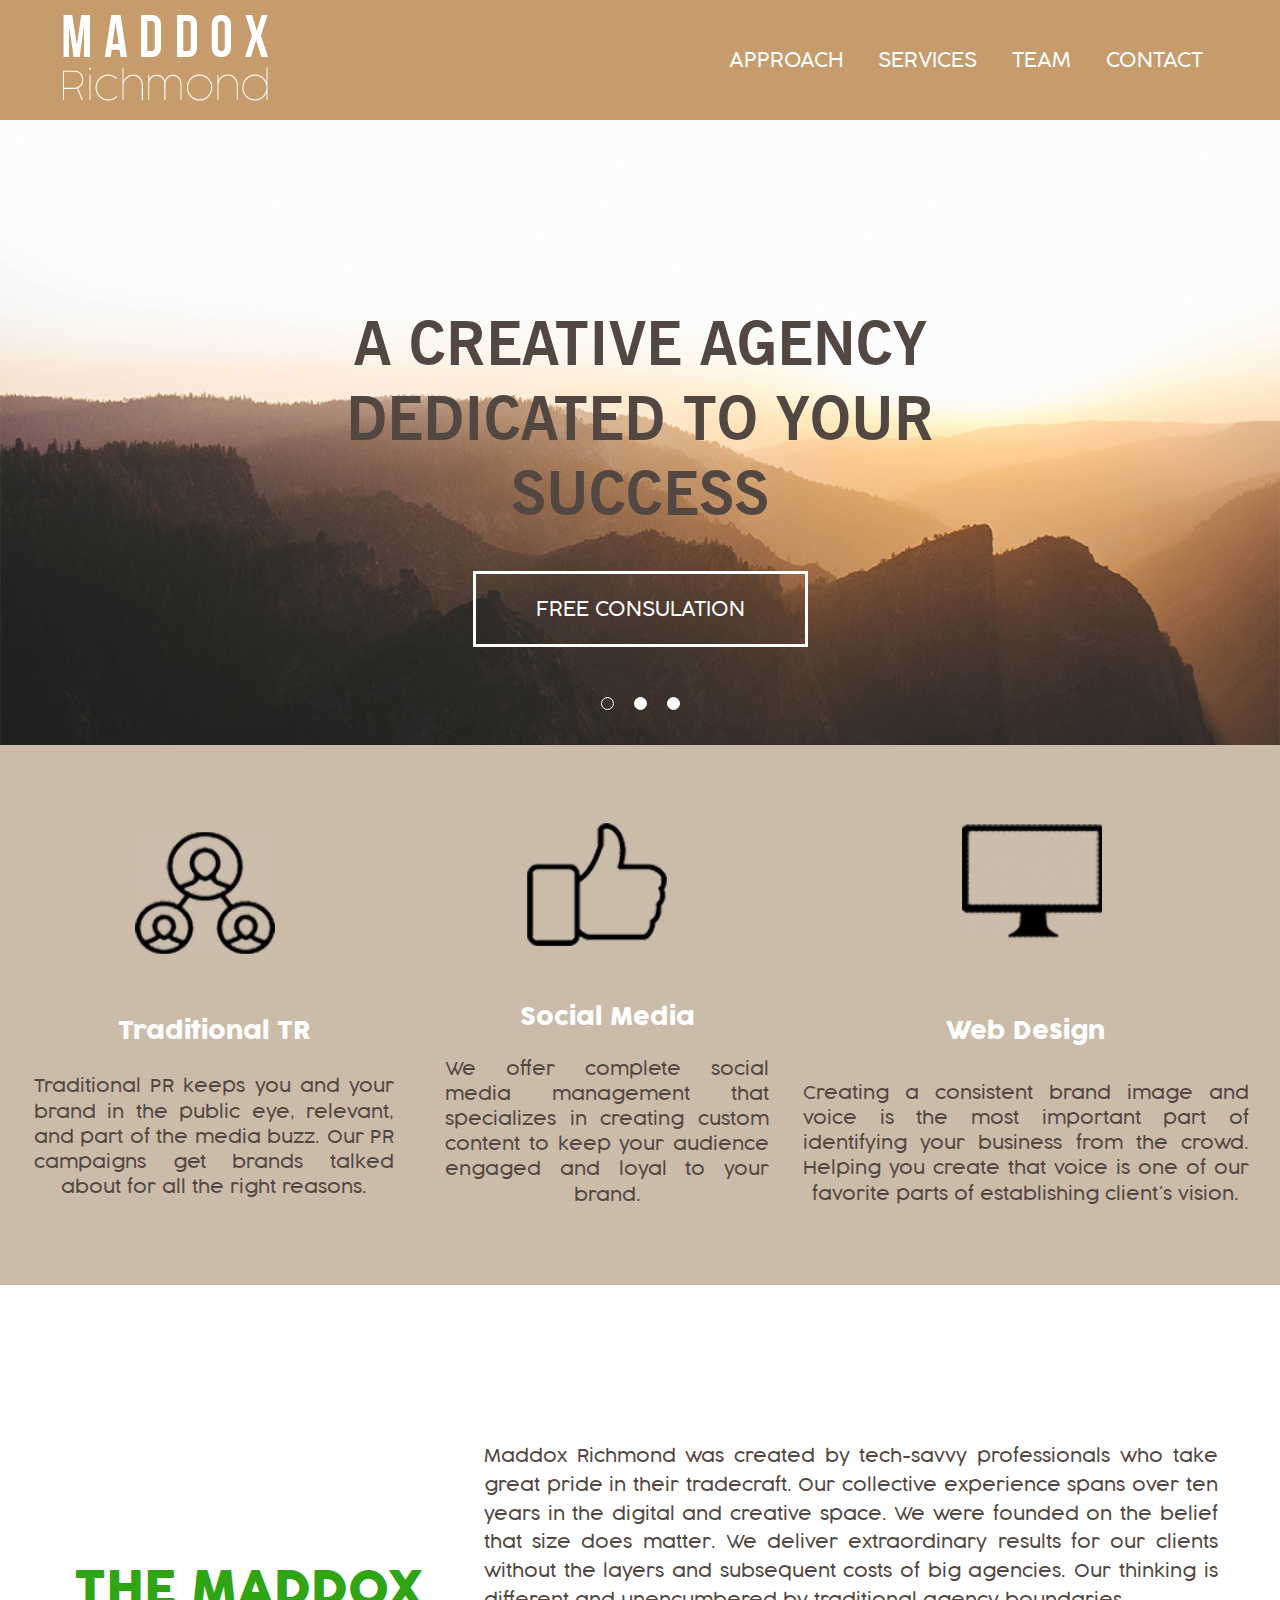
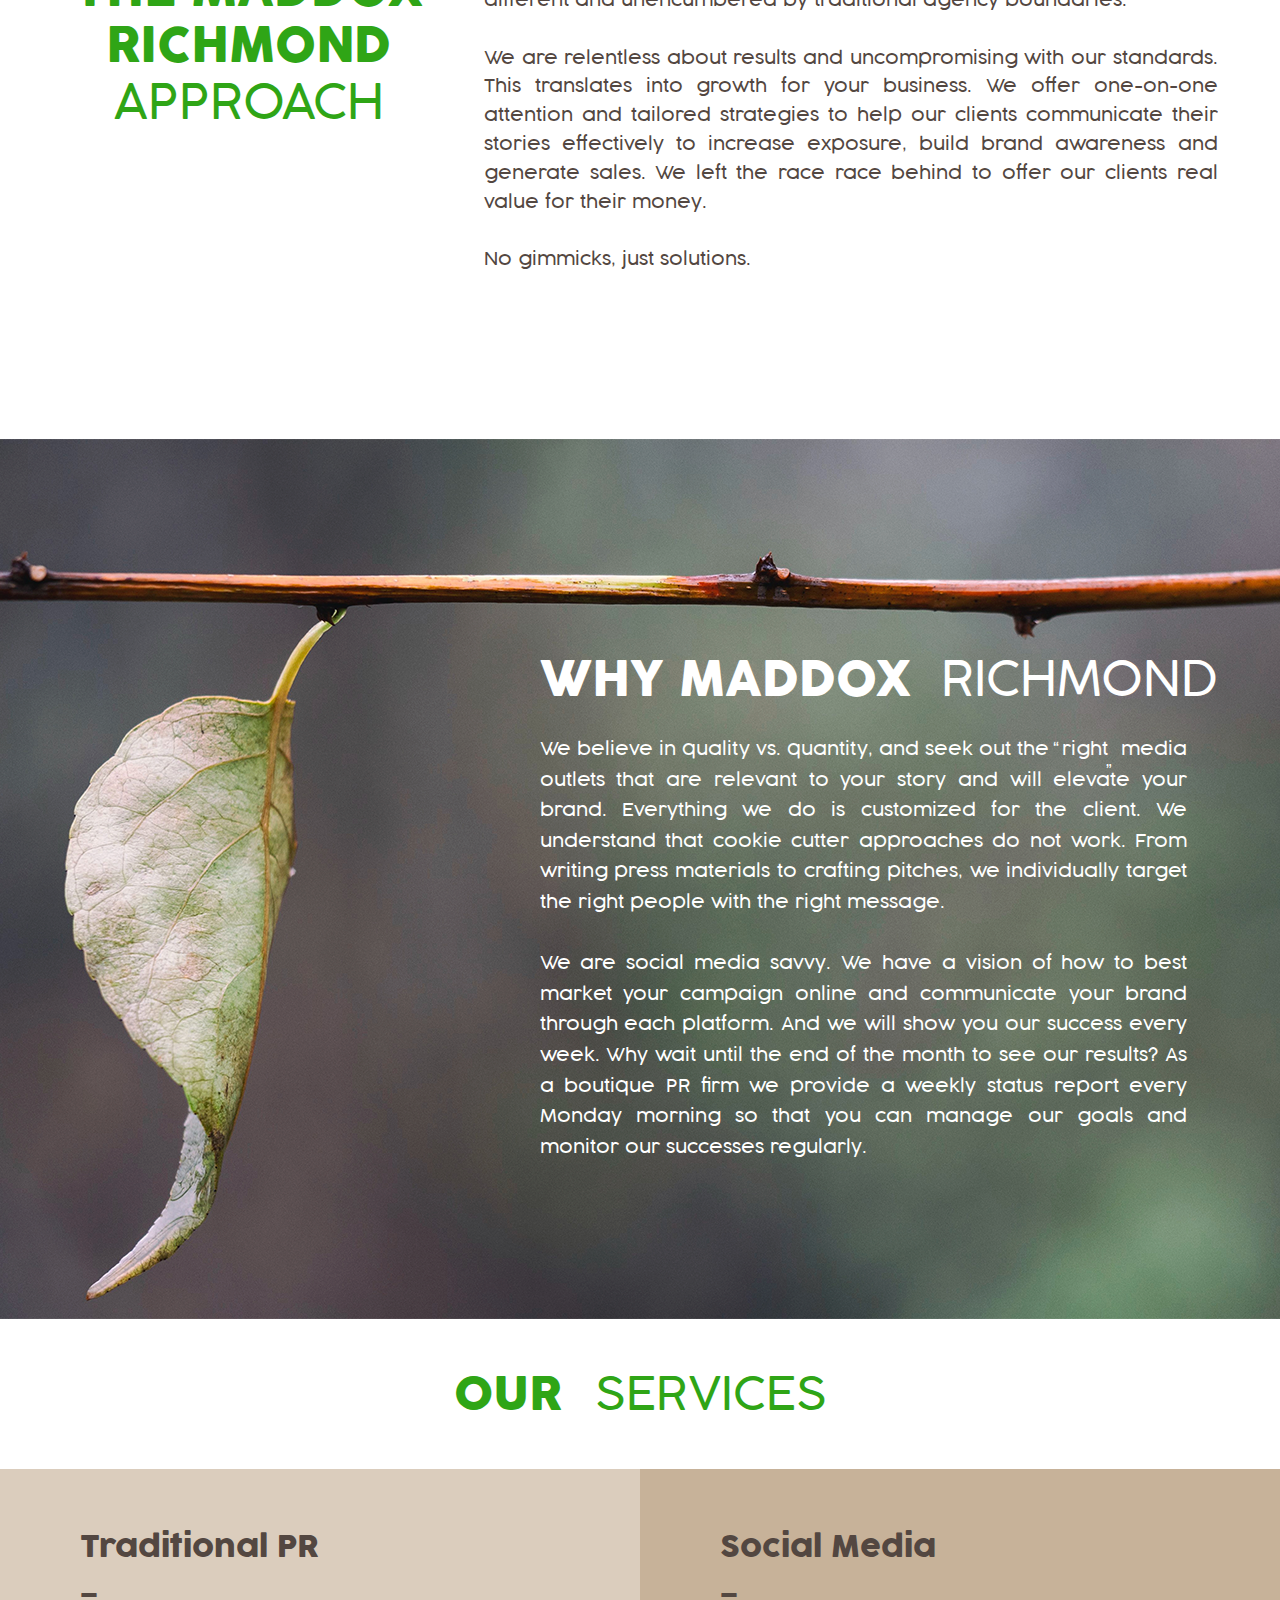
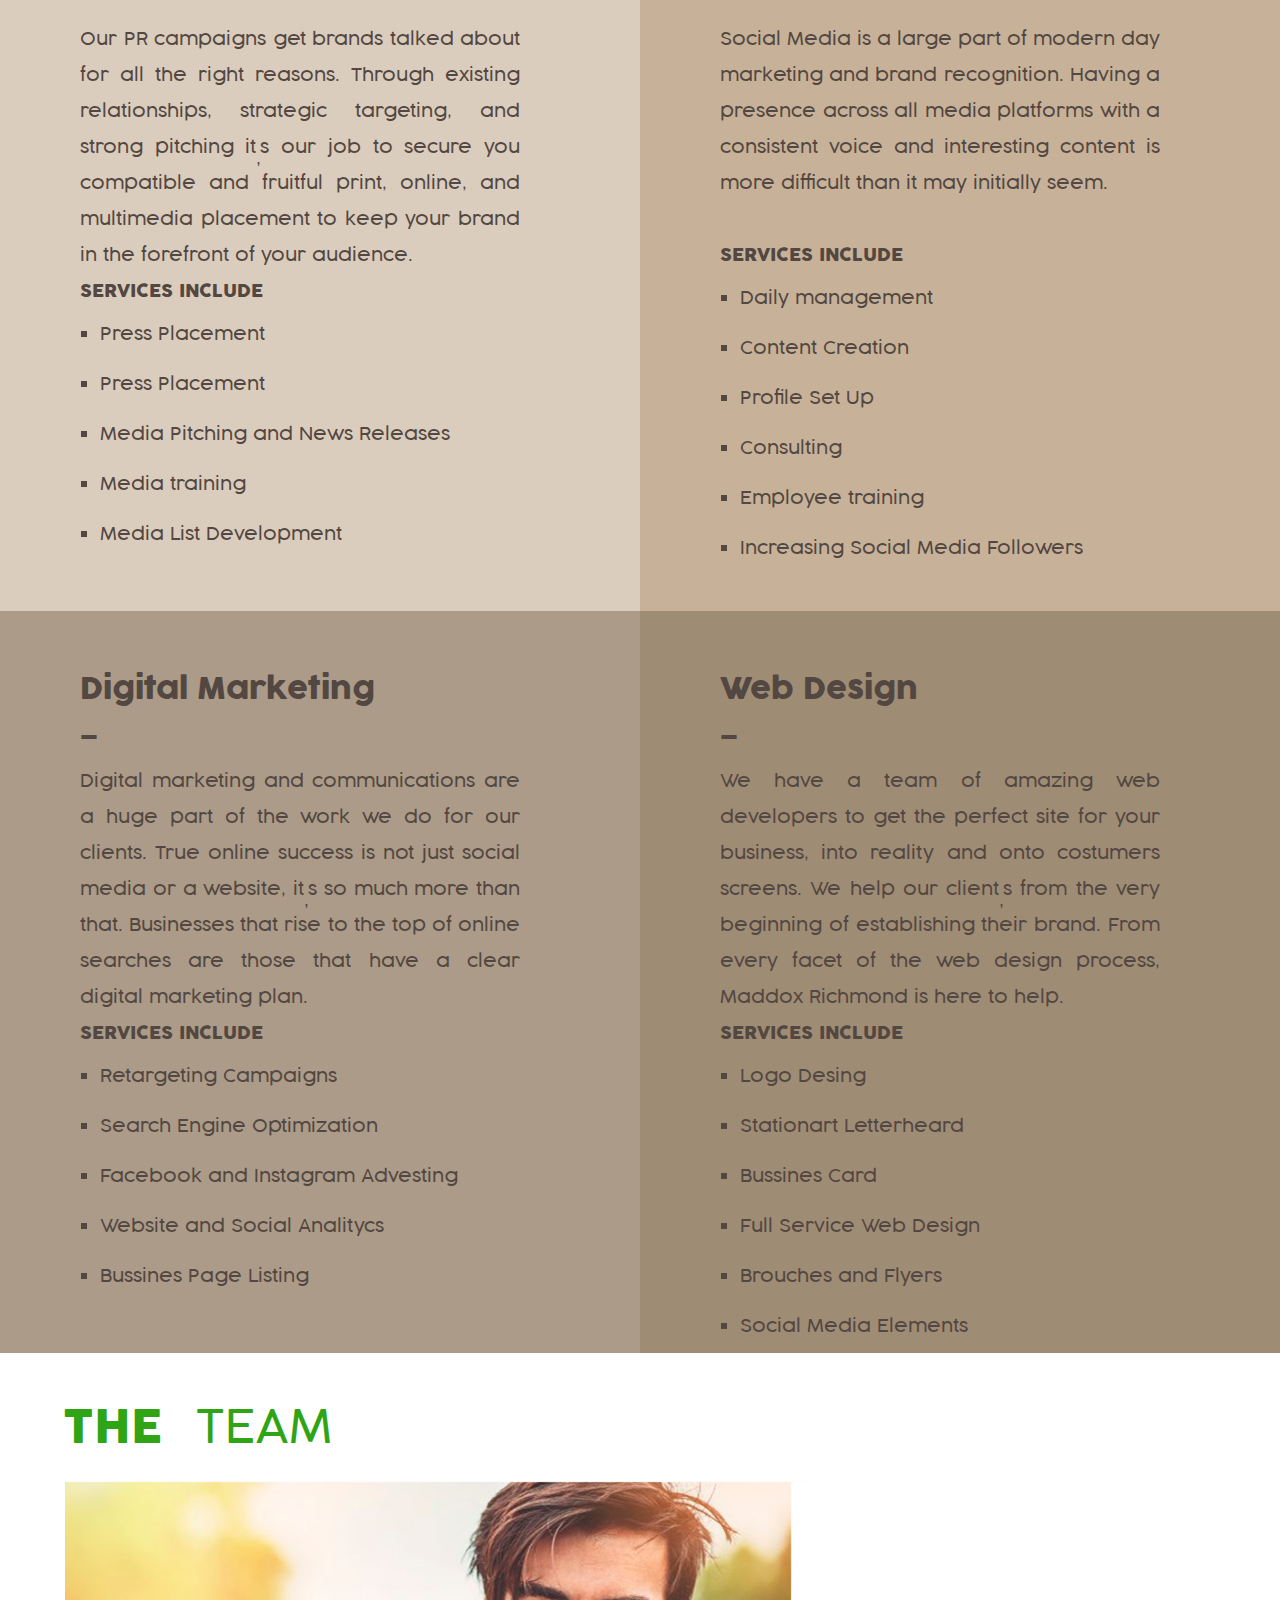
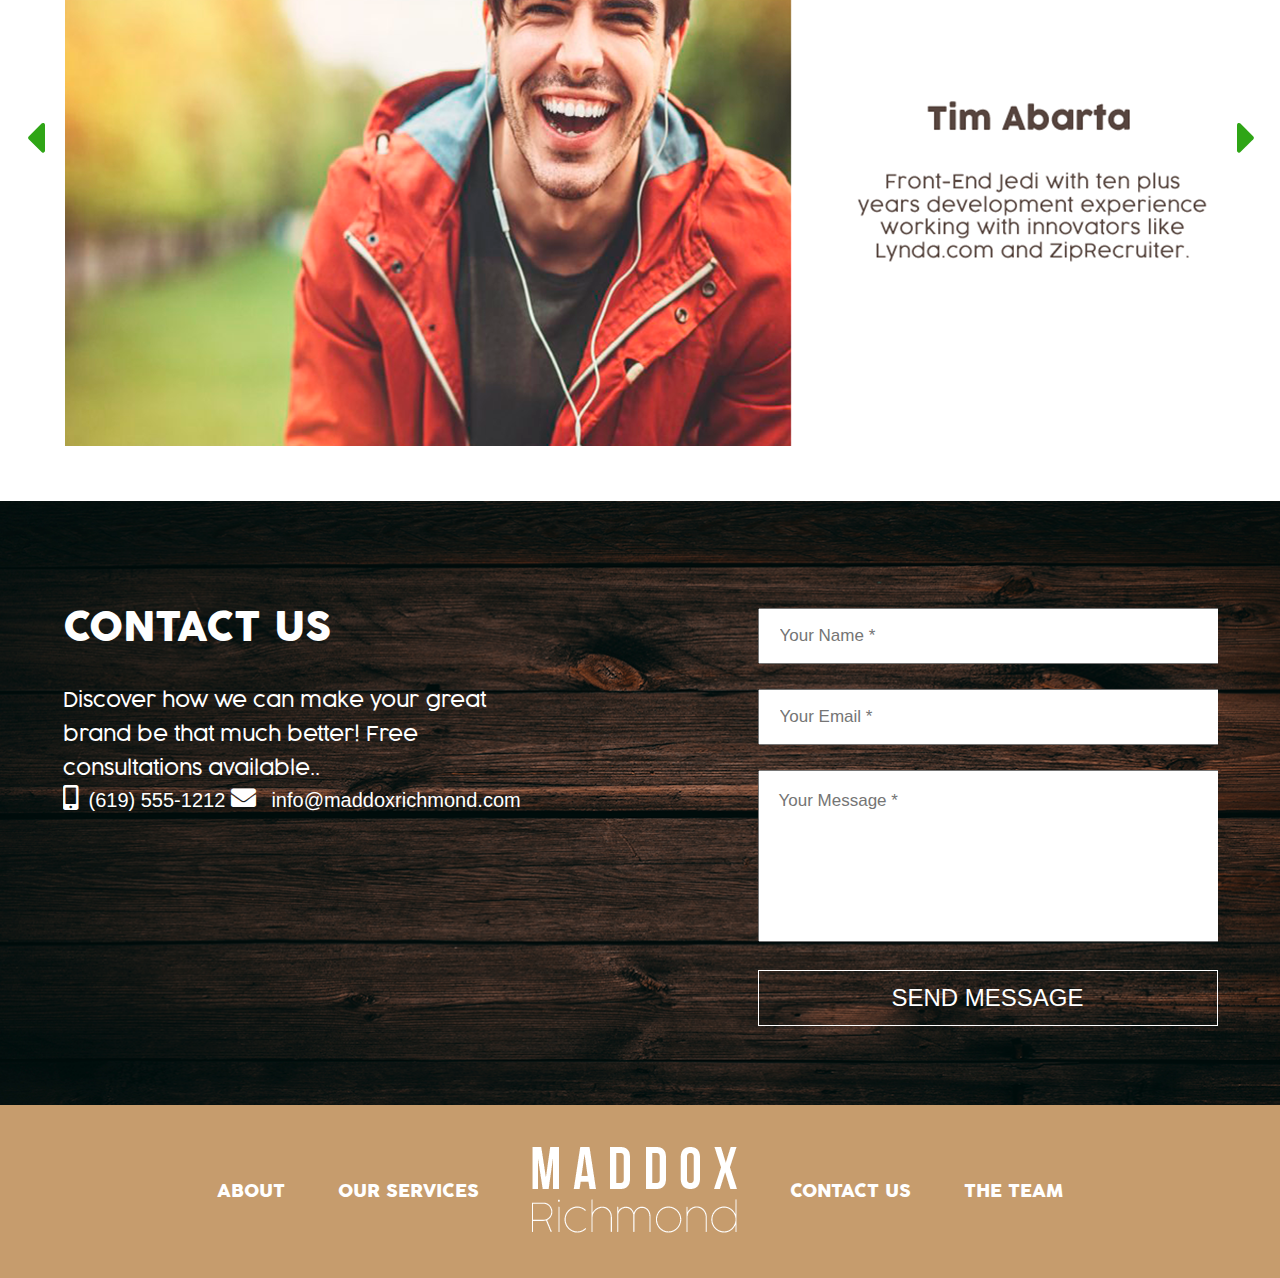
<file: index.html>
<!DOCTYPE html>
<html lang="en">

<head>
    <meta charset="UTF-8">
    <meta name="viewport" content="width=device-width, initial-scale=1.0">
    <meta http-equiv="X-UA-Compatible" content="ie=edge">
    <title>Maddox</title>
    <link rel="stylesheet" href="fonts/fontawesome-free-5.7.2-web/css/all.min.css">
    <link rel="stylesheet" href="css/main.css">
</head>

<body>
    <!-- Menu header -->
    <header class="header">
        <div class="wrapper">
            <nav>
                <a class="logo" href="#"><img src="images/main-logo.png" alt="Maddox"></a>
                <div class="menu-toggle">
                    <div class="hamburger"></div>
                </div>
                <div class="main-menu">
                    <ul class="open">
                        <li><a href="#">APPROACH</a></li>
                        <li><a href="#">SERVICES</a></li>
                        <li><a href="#">TEAM</a></li>
                        <li><a href="#">CONTACT</a></li>
                    </ul>
                </div>
            </nav>
        </div>
    </header>
    <!-- / Menu header -->
    <!-- Slider 0 -->
    <section class="slider-container">
        <ul>
            <li>
                <div class="content-slider-0">
                    <h2>A CREATIVE AGENCY DEDICATED TO YOUR SUCCESS</h2>
                    <a href="#">FREE CONSULATION</a>
                </div>
                <img src="images/bg-0.png" alt="creative agency">
            </li>
            <li>
                <div class="content-slider-0">
                    <h2>A CREATIVE AGENCY DEDICATED TO YOUR SUCCESS</h2>
                    <a href="#">FREE CONSULATION</a>
                </div>
                <img src="images/bg-0.png" alt="">
            </li>
            <li>
                <div class="content-slider-0">
                    <h2>A CREATIVE AGENCY DEDICATED TO YOUR SUCCESS</h2>
                    <a href="#">FREE CONSULATION</a>
                </div>
                <img src="images/bg1.png" alt="">
            </li>
        </ul>
        <!--controls-->
        <div class="pagination-wrap">
            <ul>
            </ul>
        </div>
    </section>
    <!-- / Slider 0 -->

    <!-- icons media -->
    <section class="media">
        <div class="media-0">
            <img src="images/trr.png" alt="lorem d dfs">
            <div class="media-content media-left">
                <h3>Traditional TR</h3>
                <P>Traditional PR keeps you and your brand in the public eye, relevant, and part of the media buzz. Our PR campaigns get brands talked about for all the right reasons. </P>
            </div>
        </div>
        <div class="media-0">
            <img src="images/like.png" alt="we are a agency">
            <div class="media-content media-center">
                <h3>Social Media</h3>
                <p>We offer complete social media management that specializes in creating custom content to keep your audience engaged and loyal to your brand.</p>
            </div>
        </div>
        <div class="media-0">
            <img src="images/monitor.png" alt="web design">
            <div class="media-content media-right">
                <h3>Web Design</h3>
                <p>Creating a consistent brand image and voice is the most important part of identifying your business from the crowd. Helping you create that voice is one of our favorite parts of establishing client´s vision. </p>
            </div>
        </div>
    </section>
    <!-- about-maddox -->
    <section class="about-maddox">
        <div class="wrapper">
            <div class="about-content">
                <h3>THE MADDOX RICHMOND
                    <nav>APPROACH</nav>
                </h3>
                <p>Maddox Richmond was created by tech-savvy professionals who take great pride in their tradecraft. Our collective experience spans over ten years in the digital and creative space. We were founded on the belief that size does matter. We
                    deliver extraordinary results for our clients without the layers and subsequent costs of big agencies. Our thinking is different and unencumbered by traditional agency boundaries. <br><br> We are relentless about results and uncompromising
                    with our standards. This translates into growth for your business. We offer one-on-one attention and tailored strategies to help our clients communicate their stories effectively to increase exposure, build brand awareness and generate
                    sales. We left the race race behind to offer our clients real value for their money. <br><br> No gimmicks, just solutions.</p>
            </div>
        </div>
    </section>
    <!-- / about maddox -->
    <!-- icons media -->
    <!-- why maddox -->
    <section class="why-maddox">
        <div class="wrapper">
            <div class="why-content">
                <h3>WHY MADDOX
                    <nav> RICHMOND</nav>
                </h3>
                <p>We believe in quality vs. quantity, and seek out the “right” media outlets that are relevant to your story and will elevate your brand. Everything we do is customized for the client. We understand that cookie cutter approaches do not work.
                    From writing press materials to crafting pitches, we individually target the right people with the right message. <br><br> We are social media savvy. We have a vision of how to best market your campaign online and communicate your
                    brand through each platform. And we will show you our success every week. Why wait until the end of the month to see our results? As a boutique PR firm we provide a weekly status report every Monday morning so that you can manage our
                    goals and monitor our successes regularly.</p>
            </div>
        </div>
    </section>
    <!-- / why maddox -->
    <!-- Our Services -->
    <div class="title-h3">
        <h3>OUR
            <nav>SERVICES</nav>
        </h3>
    </div>
    <section class="services">
        <div class="services-div content-0">
            <h3 class="subtitle-h3">Traditional PR <br>_</h3>
            <p>Our PR campaigns get brands talked about for all the right reasons. Through existing relationships, strategic targeting, and strong pitching it’s our job to secure you compatible and fruitful print, online, and multimedia placement to keep
                your brand in the forefront of your audience.
            </p>
            <b>SERVICES INCLUDE</b>
            <ul>
                <li>Press Placement </li>
                <li>Press Placement</li>
                <li>Media Pitching and News Releases</li>
                <li>Media training</li>
                <li>Media List Development</li>
            </ul>
        </div>
        <div class="services-div content-1">
            <h3 class="subtitle-h3">Social Media<br>_</h3>
            <p>Social Media is a large part of modern day marketing and brand recognition. Having a presence across all media platforms with a consistent voice and interesting content is more difficult than it may initially seem. </p>
            <br>
            <b>SERVICES INCLUDE</b>
            <ul>
                <li>Daily management </li>
                <li>Content Creation</li>
                <li>Profile Set Up</li>
                <li>Consulting</li>
                <li>Employee training</li>
                <li>Increasing Social Media Followers</li>
            </ul>
        </div>
    </section>
    <section class="services">
        <div class="services-div content-2">
            <h3 class="subtitle-h3">Digital Marketing <br>_</h3>
            <p>Digital marketing and communications are a huge part of the work we do for our clients. True online success is not just social media or a website, it’s so much more than that. Businesses that rise to the top of online searches are those that
                have a clear digital marketing plan.
            </p>
            <b>SERVICES INCLUDE</b>
            <ul>
                <li>Retargeting Campaigns</li>
                <li>Search Engine Optimization</li>
                <li>Facebook and Instagram Advesting</li>
                <li>Website and Social Analitycs</li>
                <li>Bussines Page Listing</li>
            </ul>
        </div>
        <div class="services-div content-3">
            <h3 class="subtitle-h3">Web Design<br>_</h3>
            <p>We have a team of amazing web developers to get the perfect site for your business, into reality and onto costumers screens. We help our client’s from the very beginning of establishing their brand. From every facet of the web design process,
                Maddox Richmond is here to help.
            </p>
            <b>SERVICES INCLUDE</b>
            <ul>
                <li>Logo Desing</li>
                <li>Stationart Letterheard</li>
                <li>Bussines Card</li>
                <li>Full Service Web Design</li>
                <li>Brouches and Flyers</li>
                <li>Social Media Elements</li>
            </ul>
        </div>
    </section>
    <!-- Our Services -->
    <!-- our-team -->
    <section class="our-team">
        <div class="wrapper">
            <div class="title-h3">
                <h3>THE
                    <nav>TEAM</nav>
                </h3>
            </div>
        </div>
        <a class="control_next"><i class="fa fa-caret-right"></i></a>
        <a class="control_prev"><i class="fa fa-caret-left"></i></a>
        <div class="wrapper">
            <div class="slider-one">

                <ul>
                    <li><img src="images/sliderImg.png" alt="Tim Abarta"></li>
                    <li><img src="images/sliderImg.png" alt=""></li>
                </ul>
            </div>
        </div>
    </section>
    <!-- / our-team -->
    <!-- contact us -->
    <section class="contact-us">
        <div class="wrapper">
            <div class="div-left">
                <h3>CONTACT US</h3>
                <p>Discover how we can make your great brand be that much better!
                    <b>Free consultations available..</b></p>
                <h5><i class="fas fa-mobile-alt"></i>(619) 555-1212
                    <nav><i class="fas fa-envelope"></i> info@maddoxrichmond.com
                    </nav>
                </h5>
            </div>
            <div class="div-right">
                <input type="text" name="name" placeholder="Your Name *">
                <input type="email" name="email" placeholder="Your Email *">
                <textarea name="" placeholder="Your Message *"></textarea>
                <button class="btn-send" type="submit">SEND MESSAGE</button>
            </div>
        </div>
    </section>
    <!-- contact us -->
    <!-- footer -->
    <footer class="footer-main">
        <div class="wrapper">
            <ul>
                <li>ABOUT</li>
                <li>OUR SERVICES</li>
                <li><img src="images/main-logo.png" alt=""> </li>
                <li>CONTACT US</li>
                <li>THE TEAM</li>
            </ul>
        </div>
    </footer>
    <!-- / footer -->
    <script src="js/jquery.2.1.3.min.js"></script>
    <script src="js/main.js"></script>
</body>

</html>
</file>
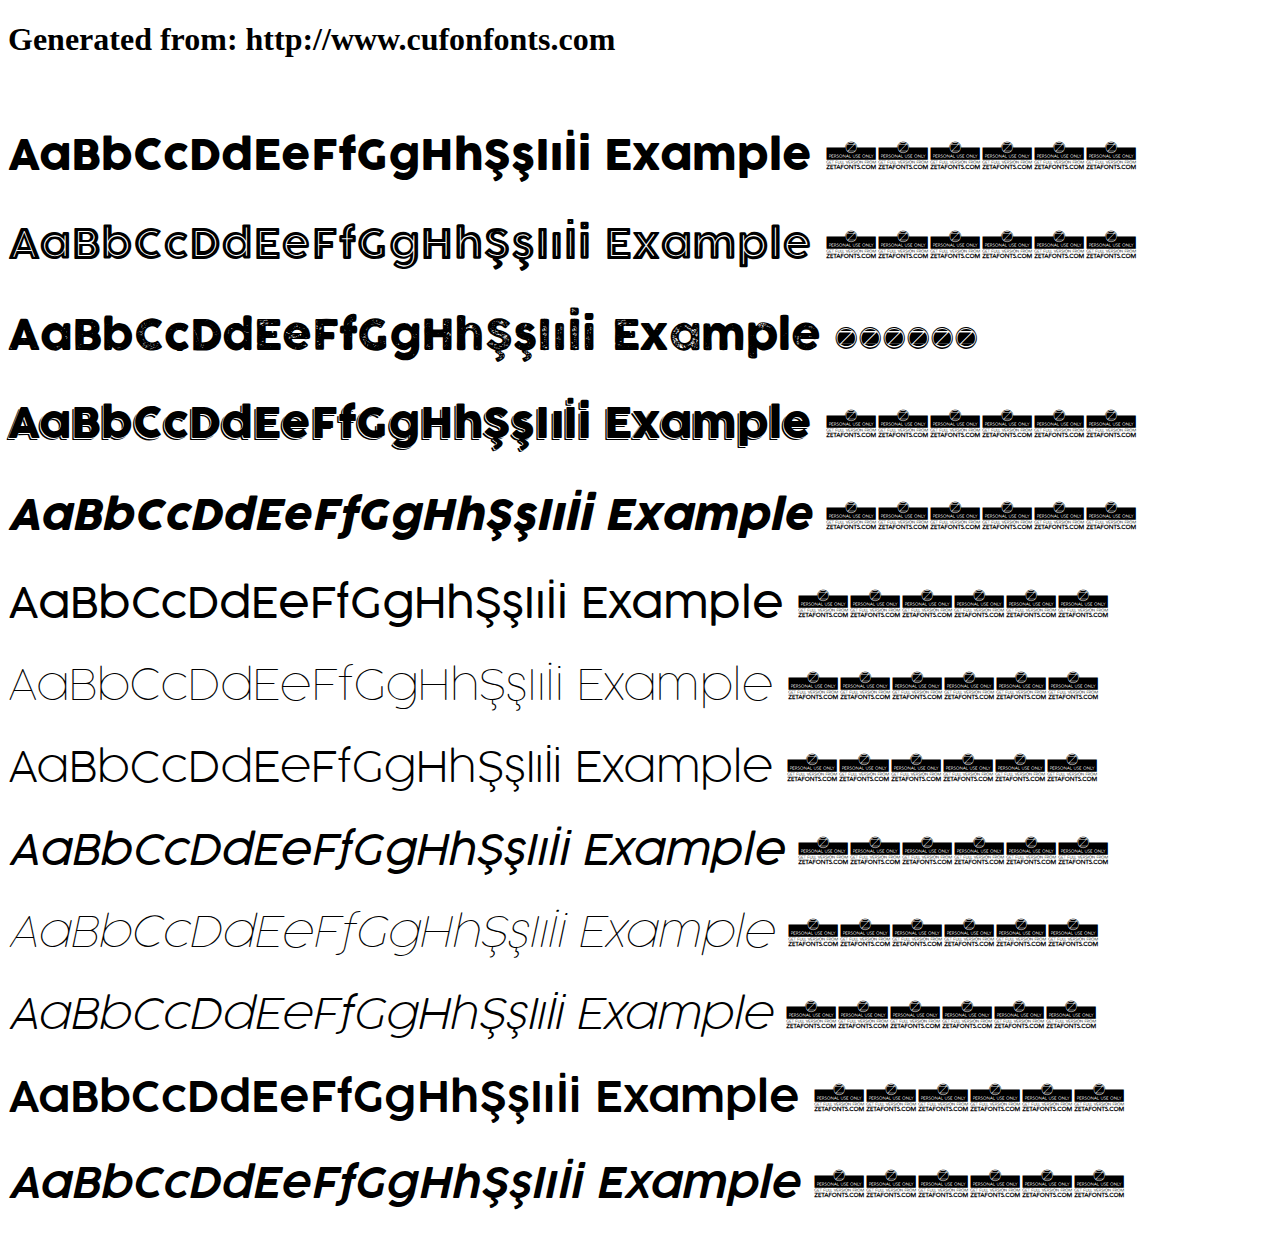
<file: fonts/cocogoose/example.html>
<!DOCTYPE html>
<html xmlns="http://www.w3.org/1999/xhtml">

<head>
    <meta http-equiv="Content-Type" content="text/html; charset=utf-8" />
    <link rel="stylesheet" type="text/css" href="style.css" />
</head>

<body>

    <h1>Generated from: http://www.cufonfonts.com</h1><br/>
    <h1 style="font-family:'Cocogoose Pro Regular';font-weight:normal;font-size:42px">AaBbCcDdEeFfGgHhŞşIıİi Example 123456</h1>
    <h1 style="font-family:'Cocogoose Pro Inline';font-weight:normal;font-size:42px">AaBbCcDdEeFfGgHhŞşIıİi Example 123456</h1>
    <h1 style="font-family:'Cocogoose Pro Letterpress';font-weight:normal;font-size:42px">AaBbCcDdEeFfGgHhŞşIıİi Example 123456</h1>
    <h1 style="font-family:'Cocogoose Pro Outlined';font-weight:normal;font-size:42px">AaBbCcDdEeFfGgHhŞşIıİi Example 123456</h1>
    <h1 style="font-family:'Cocogoose Pro Italic';font-weight:normal;font-size:42px">AaBbCcDdEeFfGgHhŞşIıİi Example 123456</h1>
    <h1 style="font-family:'Cocogoose Pro Light';font-weight:normal;font-size:42px">AaBbCcDdEeFfGgHhŞşIıİi Example 123456</h1>
    <h1 style="font-family:'Cocogoose Pro Thin';font-weight:normal;font-size:42px">AaBbCcDdEeFfGgHhŞşIıİi Example 123456</h1>
    <h1 style="font-family:'Cocogoose Pro UltraLight';font-weight:normal;font-size:42px">AaBbCcDdEeFfGgHhŞşIıİi Example 123456</h1>
    <h1 style="font-family:'Cocogoose Pro Light Italic';font-weight:normal;font-size:42px">AaBbCcDdEeFfGgHhŞşIıİi Example 123456</h1>
    <h1 style="font-family:'Cocogoose Pro Thin Italic';font-weight:normal;font-size:42px">AaBbCcDdEeFfGgHhŞşIıİi Example 123456</h1>
    <h1 style="font-family:'Cocogoose Pro UltraLight Italic';font-weight:normal;font-size:42px">AaBbCcDdEeFfGgHhŞşIıİi Example 123456</h1>
    <h1 style="font-family:'Cocogoose Pro SemiLight';font-weight:normal;font-size:42px">AaBbCcDdEeFfGgHhŞşIıİi Example 123456</h1>
    <h1 style="font-family:'Cocogoose Pro SemiLight Italic';font-weight:normal;font-size:42px">AaBbCcDdEeFfGgHhŞşIıİi Example 123456</h1>


</body>

</html>
</file>
<file: css/main.css>
@font-face {
    font-family: "NewsGothic Bold";
    src: url("../fonts/NewGothic/NewsGothic-Bold.ttf");
    font-weight: normal;
    font-style: normal;
}

@font-face {
    font-family: 'Cocogoose Pro Light';
    font-style: normal;
    font-weight: normal;
    src: local('Cocogoose Pro Light'), url('../fonts/cocogoose/Cocogoose Pro Light Trial.woff') format('woff');
}

@font-face {
    font-family: 'Cocogoose Pro Regular';
    font-style: normal;
    font-weight: normal;
    src: local('Cocogoose Pro Regular'), url('../fonts/cocogoose/Cocogoose Pro Regular Trial.woff') format('woff');
}


/*-------------------------------- Reset */

html,
body,
div,
span,
applet,
object,
iframe,
h1,
h2,
h3,
h4,
h5,
h6,
p,
blockquote,
pre,
a,
abbr,
acronym,
address,
big,
cite,
code,
del,
dfn,
em,
img,
ins,
kbd,
q,
s,
samp,
small,
strike,
strong,
sub,
sup,
tt,
var,
b,
u,
i,
center,
dl,
dt,
dd,
ol,
ul,
li,
fieldset,
form,
label,
legend,
table,
caption,
tbody,
tfoot,
thead,
tr,
th,
td,
article,
aside,
canvas,
details,
embed,
figure,
figcaption,
footer,
header,
hgroup,
menu,
nav,
output,
ruby,
section,
summary,
time,
mark,
audio,
video {
    margin: 0;
    padding: 0;
    border: 0;
    font-size: 100%;
    font: inherit;
    vertical-align: baseline;
}


/* HTML5 display-role reset for older browsers */

article,
aside,
details,
figcaption,
figure,
footer,
header,
hgroup,
menu,
nav,
section {
    display: block;
}

body {
    line-height: 1;
    font-size: 18px;
    font-family: "Cocogoose Pro Light";
    overflow-x: hidden;
}

ol,
ul {
    list-style: none;
}

blockquote,
q {
    quotes: none;
}

blockquote:before,
blockquote:after,
q:before,
q:after {
    content: '';
    content: none;
}

table {
    border-collapse: collapse;
    border-spacing: 0;
}


/*-------------------------- Wrapper*/

.wrapper {
    max-width: 1155px;
    margin: 0 auto;
    overflow: hidden;
}


/*---------------------- menu header*/

.header {
    background-color: #c69c6d;
    position: fixed;
    width: 100%;
    z-index: 10;
}

.header .wrapper a>img {
    left: 140px;
    padding-top: 15px;
}

.main-menu {
    float: right;
    right: 145px;
    font-size: 16px;
}

.main-menu ul>li {
    display: inline-block;
    padding: 50px 0px;
}

.main-menu ul>li>a {
    padding: 48px 15px;
    font-size: 20px;
    text-decoration: none;
    color: #fff;
}

.menu-toggle {
    display: none;
}


/* ---------------------------------Section Slider 0*/

.slider-container {
    width: 100vw;
    height: 745px;
    position: relative;
    overflow: hidden;
    text-align: center;
    z-index: 1;
}

.slider-container>ul {
    position: relative;
    left: 0;
}

.slider-container>ul>li {
    margin-top: 112px;
    width: 100vw;
    height: 100%;
    background-color: skyblue;
    position: relative;
    float: left;
    text-align: center;
}

.slider-container>ul>li>img {
    width: 100%;
    height: 745px;
}


/*content slider*/

.content-slider-0 {
    color: #534741;
    width: 65vw;
    position: absolute;
    top: 26%;
    left: 0;
    right: 0;
    bottom: 0;
    margin: auto;
}

.content-slider-0>h2 {
    font-family: "NewsGothic Bold";
    line-height: 75px;
    font-size: 60px;
    padding-bottom: 68px;
}

.content-slider-0>a {
    color: #fff;
    padding: 22px 60px 22px 60px;
    border: 3px solid #fff;
    font-size: 30px;
    width: 48rem;
    left: 30%;
    margin-top: 200px;
    text-decoration: none;
    font-size: 20px;
}


/* ------------------------- bar */

.pagination-wrap {
    width: 120px;
    height: 20px;
    position: absolute;
    top: 94.6%;
    left: 50%;
    right: 0;
    bottom: 0;
    transform: translate(-50%, -50%);
}

.pagination-wrap ul {
    width: 100%;
}

.pagination-wrap ul li {
    display: inline-block;
    margin: 0px 10px;
    width: 11px;
    height: 11px;
    border-radius: 50%;
    border: 1px solid #fff;
    background-color: #fff;
}

.pagination-wrap ul li.active {
    opacity: 1;
    box-shadow: rgba(0, 0, 0, 0.1) 1px 1px 0px;
    background-color: transparent;
}


/* ---------------------------------------------Animation */

.slider-container>ul,
.pagination-wrap ul li {
    -webkit-transition: all 0.3s cubic-bezier(1, .01, .32, 1);
    -moz-transition: all 0.3s cubic-bezier(1, .01, .32, 1);
    -o-transition: all 0.3s cubic-bezier(1, .01, .32, 1);
    -ms-transition: all 0.3s cubic-bezier(1, .01, .32, 1);
    transition: all 0.3s cubic-bezier(1, .01, .32, 1);
}


/*-----------------------------------icons-media*/

.media {
    background-color: #cbbcaa;
    width: 100%;
    height: 540px;
    display: flex;
    justify-content: space-around;
}

.media-content {
    text-align: justify;
    text-align-last: center;
    float: right;
    line-height: 140%;
}

.media-left {
    padding-left: 18px;
    width: 18vw;
}

.media-center {
    width: 20vw;
    padding-left: 20px;
}

.media-right {
    width: 22vw;
    padding-left: 18px;
    padding-right: 30px;
}

.media-0 {
    margin: 10.3% 0;
}

.media-0>img {
    padding-top: 15%;
}

.media-content>h3 {
    font-size: 24px;
    padding-bottom: 8%;
    font-family: 'Cocogoose Pro Regular';
    color: #fff;
}

.media-content>p {
    color: #534741;
}


/*---------------------- about Maddox*/

.about-maddox {
    height: 754px;
}

.about-content {
    justify-content: space-between;
    display: flex;
}

.about-content>h3 {
    padding-top: 278px;
    text-align: center;
    line-height: 116%;
    width: 40%;
    font-size: 48px;
    color: #2fa516;
    font-family: 'Cocogoose Pro Regular';
}

.about-content>h3>nav {
    font-family: 'Cocogoose Pro Light';
}

.about-content>p {
    width: 79%;
    padding-left: 50px;
    padding-top: 157px;
    text-align: justify;
    line-height: 160%;
    color: #534741;
}


/* ---------------------------why maddox richmond*/

.why-maddox {
    background-image: url("../images/bg-1.png");
    width: auto;
    background-position: center center;
    background-repeat: no-repeat;
    background-size: cover;
    height: 880px;
}

.why-maddox .why-content {
    float: right;
    padding-top: 215px;
}

.why-content>h3 {
    font-size: 48px;
    font-family: 'Cocogoose Pro Regular';
    color: #fff;
    padding-bottom: 30px;
}

.why-content>h3>nav {
    display: inline-block;
    padding-left: 15px;
    font-family: 'Cocogoose Pro Light';
}

.why-content>p {
    width: 50.6vw;
    line-height: 170%;
    color: #fff;
    text-align: justify;
}


/*--------------------------Services*/

.title-h3 h3 {
    text-align: center;
    margin: auto 0;
    font-size: 46px;
    font-family: 'Cocogoose Pro Regular';
    color: #2fa516;
    padding: 4%;
}

.title-h3 h3>nav {
    display: inline-block;
    padding-left: 20px;
    font-family: 'Cocogoose Pro Light';
}

.services {
    display: flex;
    width: 100%;
    height: 742px;
    color: #534741;
    text-align: justify;
    line-height: 200%;
}

.subtitle-h3 {
    padding-top: 60px;
    padding-left: 40px;
    font-family: 'Cocogoose Pro Regular';
    font-size: 30px;
}

.services-div {
    padding-left: 40px;
    width: 50%;
}

.services-div>p {
    padding: 20px 120px 0px 40px;
}

.content-0 {
    background-color: #dbcdbd;
}

.content-1 {
    background-color: #c7b299;
}

.content-2 {
    background-color: #ab9b88;
}

.content-3 {
    background-color: #9f8c75;
}

.services-div b {
    font-family: 'Cocogoose Pro Regular';
    padding-left: 40px;
}

.services-div ul {
    list-style: square;
    padding-left: 60px;
    line-height: 50px;
}


/*----------------------- our team*/

.our-team {
    height: 748px;
}

.slider-one {
    position: relative;
    overflow: hidden;
    margin: 0 auto 0 auto;
}

.slider-one>ul {
    position: relative;
    margin: 0;
    padding: 0;
    height: 200px;
    list-style: none;
}

.slider-one>ul>li {
    position: relative;
    float: left;
    margin: 0;
    padding: 0;
    width: 1155px;
    height: 565px;
    background: #ccc;
    text-align: center;
    line-height: 300px;
}

.our-team a.control_prev,
.our-team a.control_next {
    z-index: 2;
    position: relative;
    margin-top: 16%;
    color: #2fa516;
    font-size: 4vw;
    cursor: pointer;
}

.our-team a.control_prev:hover,
.our-team a.control_next:hover {
    opacity: 1;
    -webkit-transition: all 0.2s ease;
}

.our-team a.control_prev {
    float: left;
    left: 6vw;
}

.our-team a.control_next {
    float: right;
    right: 6vw;
}

.slider_option {
    position: relative;
    margin: 10px auto;
    width: 160px;
    font-size: 18px;
}

.our-team .title-h3 h3 {
    padding-top: 50px;
    padding-bottom: 30px;
    text-align: left;
    padding-left: 0;
}


/*------------------------- Contact Us*/

.contact-us {
    background-image: url("../images/bg-2.png");
    width: auto;
    background-position: center center;
    background-repeat: no-repeat;
    background-size: cover;
    height: 604px;
}

.div-left {
    padding-top: 107px;
    float: left;
    width: 40%;
    color: #fff;
}

.div-left h3 {
    font-family: 'Cocogoose Pro Regular';
    font-size: 40px;
}

.div-left h5 {
    font-family: sans-serif;
    width: 650px;
    font-size: 20px;
}

.div-left h5 i {
    font-size: 25px;
    padding-right: 10px;
}

.div-left h5 nav {
    display: inline-block;
}

.div-left p {
    font-family: 'Cocogoose Pro Light';
    font-size: 20px;
    line-height: 170%;
    padding-top: 35px;
}

.div-right {
    padding-top: 107px;
    float: right;
    width: 460px;
    color: #fff;
}

.div-right>input {
    width: 100%;
    margin-bottom: 25px;
    padding-left: 20px;
    height: 50px;
    font-size: 17px;
}

.div-right>textarea {
    width: 100%;
    height: 130px;
    margin-bottom: 25px;
    padding: 20px 20px;
    font-size: 17px;
    font-family: sans-serif;
}

.btn-send {
    font-size: 24px;
    color: #fff;
    border: 1px solid #fff;
    height: 56px;
    background-color: transparent;
    width: 100%;
    cursor: pointer;
}


/*------------------------ footer*/

.footer-main {
    background-color: #c69c6d;
    color: #fff;
    font-family: 'Cocogoose Pro Regular';
}

.footer-main .wrapper ul {
    display: flex;
    justify-content: center;
    align-items: center;
    padding-top: 3.6%;
    padding-bottom: 3.6%;
}

.footer-main .wrapper ul li {
    padding: 0 26.5px;
}


/*----------------------------------------Media Queries*/


/* Large Devices, Wide Screens */

@media only screen and (max-width: 1435px) {
    .media-content {
        text-align: justify;
        text-align-last: center;
        float: right;
        width: 100%;
    }
    .media-0 {
        display: flex;
        flex-direction: column;
        align-items: center;
        justify-content: center;
        padding: 25px;
    }
    .media-0>img {
        padding-top: 0;
        padding-bottom: 18%;
        width: 140px;
    }
    .our-team a.control_prev,
    .our-team a.control_next {
        margin-top: 18%;
    }
    .our-team a.control_next {
        right: 2vw;
        z-index: 2;
    }
    .our-team a.control_prev {
        left: 2vw;
    }
}

@media only screen and (max-width: 1250px) {
    .wrapper {
        max-width: 1150px;
    }
    /*---------------------------Slider 0*/
    .content-slider-0 {
        width: 85vw;
    }
    .content-slider-0>h2 {
        line-height: 60px;
        font-size: 50px;
        padding-bottom: 50px;
    }
    .slider-container {
        height: 600px;
    }
    .slider-container>ul>li>img {
        height: 600px;
    }
    .content-slider-0>a {
        padding: 12px 30px 12px 30px;
        margin-top: 200px;
        font-size: 20px;
    }
    /*------------------------------Media Icons*/
    .media {
        height: 500px;
    }
    /*------------------------------about maddox*/
    .about-maddox {
        height: 600px;
    }
    .about-content {
        justify-content: none;
    }
    .about-content>h3 {
        padding-top: 178px;
        font-size: 45px;
        padding-left: 60px;
    }
    .about-content>p {
        padding-top: 70px;
        line-height: 140%;
        padding-right: 60px;
    }
    /*why maddox*/
    .why-maddox {
        height: 780px;
    }
    .why-maddox .why-content {
        float: right;
        width: 60%;
        padding-right: 150px;
        text-align: center;
    }
    .why-content>p {
        width: 700px;
    }
    /*----------------------------------Our Services*/
    .title-h3 h3 {
        padding: 2%;
    }
    .services-div {
        padding-left: initial;
        font-size: 16px;
        line-height: 150%;
    }
    .services-div ul {
        line-height: 30px;
    }
    .services-div>p {
        padding: 20px 50px 0px 40px;
    }
    .services {
        height: 542px;
    }
    /*---------------Slider One*/
    .our-team {
        height: 600px;
    }
    .our-team .title-h3 h3 {
        padding-top: 25px;
        padding-bottom: 25px;
        padding-left: 70px;
    }
    .slider-one>ul>li {
        width: 900px;
        height: 410px;
    }
    .slider-one>ul>li>img {
        width: 1000px;
    }
    /*Contact Us*/
    .contact-us {
        height: 504px;
    }
    .div-right {
        padding-top: 60px;
        float: right;
        width: 350px;
        padding-right: 80px;
    }
    .div-right>textarea {
        width: 330px;
        height: 100px;
    }
    .btn-send {
        font-size: 22px;
        background-color: transparent;
        width: 370px;
        cursor: pointer;
    }
    .div-left {
        padding-top: 60px;
        padding-left: 30px;
        width: 35%;
    }
    .div-left p {
        padding-bottom: 80px;
    }
    /*-----------footer*/
    .footer-main .wrapper ul {
        padding-top: 2%;
        padding-bottom: 2%;
    }
}


/* Medium Devices, Desktops */

@media only screen and (max-width: 992px) {
    .header img {
        left: 140px;
        padding-top: 2px;
        padding-left: 20px;
        height: 65px;
    }
    .main-menu nav ul li a {
        padding: 35px 15px;
        font-size: 18px;
    }
    .slider-container {
        height: 550px;
    }
    .slider-container>ul>li {
        margin-top: 50px;
    }
    .content-slider-0>h2 {
        line-height: 60px;
        font-size: 40px;
        padding-bottom: 50px;
    }
    .content-slider-0>h2 {
        line-height: 60px;
        font-size: 40px;
        padding-bottom: 50px;
    }
    .content-slider-0>h2 {
        line-height: 55px;
        font-size: 40px;
    }
    .content-slider-0>a {
        padding: 10px 20px 10px 20px;
        font-size: 18px;
    }
    /*Media icons*/
    .media {
        height: 400px;
        font-size: 15px;
    }
    .media-content {
        width: initial;
    }
    .media-0 {
        padding: 5px;
    }
    .media-0>img {
        padding: 5px;
        width: 100px;
    }
    .media-content>p {
        color: #534741;
    }
    /*---about maddox*/
    .about-content>p {
        font-size: 15px;
    }
    .about-content>h3 {
        padding-top: 160px;
        font-size: 38px;
        padding-left: 45px;
    }
    .about-maddox {
        height: 610px;
    }
    /*why maddox*/
    .why-maddox .why-content {
        position: relative;
        float: right;
        padding-right: 180px;
        font-size: 15px;
        padding-top: 155px;
    }
    .why-maddox {
        height: 680px;
    }
    .why-content>h3 {
        font-size: 39px;
    }
    .why-content>p {
        width: 600px;
    }
    /*our services*/
    .services-div>p {
        padding: 20px 30px 0px 30px;
    }
    .services-div {
        line-height: 140%;
    }
    .subtitle-h3 {
        padding-top: 30px;
    }
    /*the team*/
    .our-team {
        height: 500px;
    }
    .slider-one>ul>li {
        width: 700px;
        height: 330px;
    }
    .slider-one>ul>li>img {
        width: 800px;
    }
    .our-team .title-h3 h3 {
        padding-top: 20px;
        padding-bottom: 20px;
        padding-left: 115px;
    }
    .our-team a.control_prev,
    .our-team a.control_next {
        font-size: 50px;
    }
    /*contact us*/
    .contact-us {
        height: 450px;
    }
    .div-right {
        padding-top: 40px;
        width: 250px;
    }
    .div-right>input {
        margin-bottom: 25px;
        padding-left: 20px;
        height: 40px;
        font-size: 16px;
    }
    .div-right>textarea {
        width: 230px;
        height: 90px;
    }
    .btn-send {
        font-size: 20px;
        width: 270px;
    }
    .div-left {
        padding-left: 30px;
        width: 50%;
        text-align: justify;
    }
    .div-left p {
        padding-bottom: 40px;
        font-size: 18px;
    }
    .div-left h5 {
        line-height: 200%;
    }
    .div-left h5 nav {
        display: inherit;
    }
    /*footer*/
    .footer-main {
        font-size: 15px;
    }
    .footer-main .wrapper ul li img {
        width: 120px;
    }
}


/* Small Devices, Tablets */

@media only screen and (max-width: 768px) {
    .logo {
        color: #fff;
        font-size: 1rem;
        margin: 0;
        padding-top: 24px;
        padding-left: 20px;
        text-transform: uppercase;
        font-weight: 700;
        letter-spacing: 3px;
    }
    .menu-toggle {
        position: absolute;
        padding: 1em;
        top: 1em;
        right: .5em;
        cursor: pointer;
    }
    .hamburger,
    .hamburger::before,
    .hamburger::after {
        content: '';
        display: block;
        background: #EBEBD3;
        height: 3px;
        width: 2em;
        border-radius: 3px;
        -webkit-transition: all ease-in-out 350ms;
        transition: all ease-in-out 350ms;
    }
    .hamburger::before {
        -webkit-transform: translateY(-7px);
        transform: translateY(-7px);
    }
    .hamburger::after {
        -webkit-transform: translateY(4px);
        transform: translateY(4px);
    }
    .open .hamburger {
        -webkit-transform: rotate(45deg);
        transform: rotate(45deg);
    }
    .open .hamburger::before {
        display: none;
    }
    .open .hamburger::after {
        -webkit-transform: translateY(-1px) rotate(-90deg);
        transform: translateY(-1px) rotate(-90deg);
    }
    .header .wrapper nav {
        margin: 0;
        padding: 0;
    }
    .main-menu {
        position: absolute;
        float: right;
        right: 0px;
    }
    .main-menu ul {
        display: none;
    }
    .main-menu ul.opening {
        display: block;
        height: 30px;
        text-align: center;
    }
    .main-menu ul li {
        display: inline;
    }
    .main-menu ul li:last-child {
        border-bottom: none;
    }
    .main-menu ul li a {
        padding: 25px 15vw;
        font-size: 20px;
        text-decoration: none;
        color: #fff;
        background: #c69c6d;
        display: block;
    }
    .main-menu a:hover,
    .main-menu a:focus {
        background: #C68D4D;
    }
    /*Slider 0*/
    .slider-container>ul>li {
        margin-top: 20px;
    }
    .content-slider-0>h2 {
        line-height: 50px;
        font-size: 35px;
    }
    .slider-container {
        height: 550px;
    }
    .slider-container {
        height: 480px;
    }
    .slider-container>ul>li>img {
        height: 480px;
    }
    /*---Social Media*/
    .media {
        height: 700px;
        display: flex;
        flex-direction: column;
        font-size: 14px;
        justify-content: start;
    }
    .media-0 {
        display: flex;
        flex-direction: column;
        align-items: center;
    }
    .media-0 {
        padding: 15px;
        margin-top: 30px;
    }
    .media-0>img {
        width: 80px;
        padding-top: 0px;
        padding-bottom: 15px;
    }
    .media-content>h3 {
        font-size: 20px;
        padding-bottom: 3%;
    }
    /*about maddox*/
    .about-content {
        display: flex;
        flex-direction: column;
    }
    .about-content>h3 {
        padding-top: 20px;
        font-size: 25px;
        margin: auto;
        width: 80%;
    }
    .about-content>p {
        padding-top: 20px;
        width: 90%;
        padding-left: 30px;
    }
    .about-maddox {
        height: 560px;
    }
    /*-------why maddox*/
    .why-maddox {
        height: 580px;
        background-size: inherit;
    }
    .why-content>h3 {
        font-size: 25px;
        width: 150%;
    }
    .why-maddox .why-content {
        padding-top: 55px;
        margin: auto;
        float: none;
        padding-left: 5vw;
    }
    .why-content>p {
        width: 145%;
    }
    /*Our Services*/
    .title-h3 h3 {
        font-size: 35px;
        padding-top: 20px;
    }
    .subtitle-h3 {
        font-size: 18px;
    }
    .services-div>p {
        line-height: 120%;
        font-size: 14px;
    }
    .services-div ul {
        line-height: 20px;
        text-align: left;
        font-size: 14px;
    }
    .services-div>p {
        padding: 5px 20px 10px 20px;
    }
    /*slider one*/
    .our-team {
        height: 360px;
    }
    .slider-one>ul>li {
        width: 450px;
        height: 250px;
    }
    .slider-one>ul>li>img {
        width: 500px;
        height: 250px;
    }
    .slider-one {
        width: 400px;
        height: 280px;
    }
    .our-team .title-h3 h3 {
        padding-top: 10px;
        padding-bottom: 10px;
        text-align: center;
    }
    /*Contact us*/
    .div-left h3 {
        font-size: 25px;
    }
    .div-left p {
        padding-bottom: 10px;
        font-size: 14px;
        padding-top: 15px;
    }
    .div-left,
    .div-right {
        float: initial;
        padding-top: 15px;
        text-align: center;
    }
    .div-right {
        width: 100%;
    }
    .div-left {
        width: 90%;
    }
    .contact-us .wrapper {
        display: flex;
        flex-direction: column;
    }
    .div-left h5 {
        width: initial;
    }
    .div-right>input {
        width: 70vw;
    }
    .div-right>textarea {
        width: 67vw;
    }
    .contact-us {
        height: 680px;
    }
    .btn-send {
        font-size: 18px;
        width: 320px;
    }
    .footer-main .wrapper ul {
        display: none;
    }
    .contact-us {
        height: 625px;
    }
}


/* Extra Small Devices, Phones */

@media only screen and (max-width: 480px) {
    .media-0 {
        padding-right: 20px;
        padding-left: 0;
        margin-top: 5px;
        margin-bottom: 10px;
    }
    .media-content {
        padding-right: 0;
    }
    .about-content>h3 {
        margin-left: 0;
        width: 100%;
        padding-left: 0px;
    }
    .about-content>p {
        padding-left: 20px;
    }
    .why-content>p,
    .about-content>p {
        font-size: 14px;
    }
    .why-maddox .why-content {
        padding-top: 25px;
    }
    .services {
        display: flex;
        height: 732px;
        flex-direction: column;
    }
    .services-div {
        width: 100%;
        padding-bottom: 30px;
    }
    .services .content-1 ul {
        height: 200px;
    }
    .slider-one>ul>li {
        width: 400px;
        height: 250px;
    }
    .slider-one>ul>li>img {
        width: 400px;
        height: 250px;
    }
    .our-team a.control_prev,
    .our-team a.control_next {
        margin-top: 25%;
    }
    .title-h3 h3 {
        font-size: 30px;
    }
    .title-h3 h3>nav {
        padding-left: 0px;
    }
    .our-team .title-h3 h3 {
        padding-top: 20px;
        padding-bottom: 20px;
        padding-left: 0px;
    }
}
</file>
<file: fonts/cocogoose/style.css>
/* #### Generated By: http://www.cufonfonts.com #### */

@font-face {
font-family: 'Cocogoose Pro Regular';
font-style: normal;
font-weight: normal;
src: local('Cocogoose Pro Regular'), url('Cocogoose Pro Regular Trial.woff') format('woff');
}


@font-face {
font-family: 'Cocogoose Pro Inline';
font-style: normal;
font-weight: normal;
src: local('Cocogoose Pro Inline'), url('Cocogoose Pro Inline Trial.woff') format('woff');
}


@font-face {
font-family: 'Cocogoose Pro Letterpress';
font-style: normal;
font-weight: normal;
src: local('Cocogoose Pro Letterpress'), url('Cocogoose Pro Letterpress Trial.woff') format('woff');
}


@font-face {
font-family: 'Cocogoose Pro Outlined';
font-style: normal;
font-weight: normal;
src: local('Cocogoose Pro Outlined'), url('Cocogoose Pro Outlined Trial.woff') format('woff');
}


@font-face {
font-family: 'Cocogoose Pro Italic';
font-style: normal;
font-weight: normal;
src: local('Cocogoose Pro Italic'), url('Cocogoose Pro Regular Italic Trial.woff') format('woff');
}


@font-face {
font-family: 'Cocogoose Pro Light';
font-style: normal;
font-weight: normal;
src: local('Cocogoose Pro Light'), url('Cocogoose Pro Light Trial.woff') format('woff');
}


@font-face {
font-family: 'Cocogoose Pro Thin';
font-style: normal;
font-weight: normal;
src: local('Cocogoose Pro Thin'), url('Cocogoose Pro Thin Trial.woff') format('woff');
}


@font-face {
font-family: 'Cocogoose Pro UltraLight';
font-style: normal;
font-weight: normal;
src: local('Cocogoose Pro UltraLight'), url('Cocogoose Pro Ultralight Trial.woff') format('woff');
}


@font-face {
font-family: 'Cocogoose Pro Light Italic';
font-style: normal;
font-weight: normal;
src: local('Cocogoose Pro Light Italic'), url('Cocogoose Pro Light Italic Trial.woff') format('woff');
}


@font-face {
font-family: 'Cocogoose Pro Thin Italic';
font-style: normal;
font-weight: normal;
src: local('Cocogoose Pro Thin Italic'), url('Cocogoose Pro Thin Italic Trial.woff') format('woff');
}


@font-face {
font-family: 'Cocogoose Pro UltraLight Italic';
font-style: normal;
font-weight: normal;
src: local('Cocogoose Pro UltraLight Italic'), url('Cocogoose Pro Ultralight Italic Trial.woff') format('woff');
}


@font-face {
font-family: 'Cocogoose Pro SemiLight';
font-style: normal;
font-weight: normal;
src: local('Cocogoose Pro SemiLight'), url('Cocogoose Pro SemiLight Trial.woff') format('woff');
}


@font-face {
font-family: 'Cocogoose Pro SemiLight Italic';
font-style: normal;
font-weight: normal;
src: local('Cocogoose Pro SemiLight Italic'), url('Cocogoose Pro SemiLight Italic Trial.woff') format('woff');
}
</file>
<file: fonts/fontawesome-free-5.7.2-web/css/all.min.css>
.fa,.fab,.fal,.far,.fas{-moz-osx-font-smoothing:grayscale;-webkit-font-smoothing:antialiased;display:inline-block;font-style:normal;font-variant:normal;text-rendering:auto;line-height:1}.fa-lg{font-size:1.33333em;line-height:.75em;vertical-align:-.0667em}.fa-xs{font-size:.75em}.fa-sm{font-size:.875em}.fa-1x{font-size:1em}.fa-2x{font-size:2em}.fa-3x{font-size:3em}.fa-4x{font-size:4em}.fa-5x{font-size:5em}.fa-6x{font-size:6em}.fa-7x{font-size:7em}.fa-8x{font-size:8em}.fa-9x{font-size:9em}.fa-10x{font-size:10em}.fa-fw{text-align:center;width:1.25em}.fa-ul{list-style-type:none;margin-left:2.5em;padding-left:0}.fa-ul>li{position:relative}.fa-li{left:-2em;position:absolute;text-align:center;width:2em;line-height:inherit}.fa-border{border:.08em solid #eee;border-radius:.1em;padding:.2em .25em .15em}.fa-pull-left{float:left}.fa-pull-right{float:right}.fa.fa-pull-left,.fab.fa-pull-left,.fal.fa-pull-left,.far.fa-pull-left,.fas.fa-pull-left{margin-right:.3em}.fa.fa-pull-right,.fab.fa-pull-right,.fal.fa-pull-right,.far.fa-pull-right,.fas.fa-pull-right{margin-left:.3em}.fa-spin{animation:fa-spin 2s infinite linear}.fa-pulse{animation:fa-spin 1s infinite steps(8)}@keyframes fa-spin{0%{transform:rotate(0deg)}to{transform:rotate(1turn)}}.fa-rotate-90{-ms-filter:"progid:DXImageTransform.Microsoft.BasicImage(rotation=1)";transform:rotate(90deg)}.fa-rotate-180{-ms-filter:"progid:DXImageTransform.Microsoft.BasicImage(rotation=2)";transform:rotate(180deg)}.fa-rotate-270{-ms-filter:"progid:DXImageTransform.Microsoft.BasicImage(rotation=3)";transform:rotate(270deg)}.fa-flip-horizontal{-ms-filter:"progid:DXImageTransform.Microsoft.BasicImage(rotation=0, mirror=1)";transform:scaleX(-1)}.fa-flip-vertical{transform:scaleY(-1)}.fa-flip-both,.fa-flip-horizontal.fa-flip-vertical,.fa-flip-vertical{-ms-filter:"progid:DXImageTransform.Microsoft.BasicImage(rotation=2, mirror=1)"}.fa-flip-both,.fa-flip-horizontal.fa-flip-vertical{transform:scale(-1)}:root .fa-flip-both,:root .fa-flip-horizontal,:root .fa-flip-vertical,:root .fa-rotate-90,:root .fa-rotate-180,:root .fa-rotate-270{filter:none}.fa-stack{display:inline-block;height:2em;line-height:2em;position:relative;vertical-align:middle;width:2.5em}.fa-stack-1x,.fa-stack-2x{left:0;position:absolute;text-align:center;width:100%}.fa-stack-1x{line-height:inherit}.fa-stack-2x{font-size:2em}.fa-inverse{color:#fff}.fa-500px:before{content:"\f26e"}.fa-accessible-icon:before{content:"\f368"}.fa-accusoft:before{content:"\f369"}.fa-acquisitions-incorporated:before{content:"\f6af"}.fa-ad:before{content:"\f641"}.fa-address-book:before{content:"\f2b9"}.fa-address-card:before{content:"\f2bb"}.fa-adjust:before{content:"\f042"}.fa-adn:before{content:"\f170"}.fa-adobe:before{content:"\f778"}.fa-adversal:before{content:"\f36a"}.fa-affiliatetheme:before{content:"\f36b"}.fa-air-freshener:before{content:"\f5d0"}.fa-algolia:before{content:"\f36c"}.fa-align-center:before{content:"\f037"}.fa-align-justify:before{content:"\f039"}.fa-align-left:before{content:"\f036"}.fa-align-right:before{content:"\f038"}.fa-alipay:before{content:"\f642"}.fa-allergies:before{content:"\f461"}.fa-amazon:before{content:"\f270"}.fa-amazon-pay:before{content:"\f42c"}.fa-ambulance:before{content:"\f0f9"}.fa-american-sign-language-interpreting:before{content:"\f2a3"}.fa-amilia:before{content:"\f36d"}.fa-anchor:before{content:"\f13d"}.fa-android:before{content:"\f17b"}.fa-angellist:before{content:"\f209"}.fa-angle-double-down:before{content:"\f103"}.fa-angle-double-left:before{content:"\f100"}.fa-angle-double-right:before{content:"\f101"}.fa-angle-double-up:before{content:"\f102"}.fa-angle-down:before{content:"\f107"}.fa-angle-left:before{content:"\f104"}.fa-angle-right:before{content:"\f105"}.fa-angle-up:before{content:"\f106"}.fa-angry:before{content:"\f556"}.fa-angrycreative:before{content:"\f36e"}.fa-angular:before{content:"\f420"}.fa-ankh:before{content:"\f644"}.fa-app-store:before{content:"\f36f"}.fa-app-store-ios:before{content:"\f370"}.fa-apper:before{content:"\f371"}.fa-apple:before{content:"\f179"}.fa-apple-alt:before{content:"\f5d1"}.fa-apple-pay:before{content:"\f415"}.fa-archive:before{content:"\f187"}.fa-archway:before{content:"\f557"}.fa-arrow-alt-circle-down:before{content:"\f358"}.fa-arrow-alt-circle-left:before{content:"\f359"}.fa-arrow-alt-circle-right:before{content:"\f35a"}.fa-arrow-alt-circle-up:before{content:"\f35b"}.fa-arrow-circle-down:before{content:"\f0ab"}.fa-arrow-circle-left:before{content:"\f0a8"}.fa-arrow-circle-right:before{content:"\f0a9"}.fa-arrow-circle-up:before{content:"\f0aa"}.fa-arrow-down:before{content:"\f063"}.fa-arrow-left:before{content:"\f060"}.fa-arrow-right:before{content:"\f061"}.fa-arrow-up:before{content:"\f062"}.fa-arrows-alt:before{content:"\f0b2"}.fa-arrows-alt-h:before{content:"\f337"}.fa-arrows-alt-v:before{content:"\f338"}.fa-artstation:before{content:"\f77a"}.fa-assistive-listening-systems:before{content:"\f2a2"}.fa-asterisk:before{content:"\f069"}.fa-asymmetrik:before{content:"\f372"}.fa-at:before{content:"\f1fa"}.fa-atlas:before{content:"\f558"}.fa-atlassian:before{content:"\f77b"}.fa-atom:before{content:"\f5d2"}.fa-audible:before{content:"\f373"}.fa-audio-description:before{content:"\f29e"}.fa-autoprefixer:before{content:"\f41c"}.fa-avianex:before{content:"\f374"}.fa-aviato:before{content:"\f421"}.fa-award:before{content:"\f559"}.fa-aws:before{content:"\f375"}.fa-baby:before{content:"\f77c"}.fa-baby-carriage:before{content:"\f77d"}.fa-backspace:before{content:"\f55a"}.fa-backward:before{content:"\f04a"}.fa-bacon:before{content:"\f7e5"}.fa-balance-scale:before{content:"\f24e"}.fa-ban:before{content:"\f05e"}.fa-band-aid:before{content:"\f462"}.fa-bandcamp:before{content:"\f2d5"}.fa-barcode:before{content:"\f02a"}.fa-bars:before{content:"\f0c9"}.fa-baseball-ball:before{content:"\f433"}.fa-basketball-ball:before{content:"\f434"}.fa-bath:before{content:"\f2cd"}.fa-battery-empty:before{content:"\f244"}.fa-battery-full:before{content:"\f240"}.fa-battery-half:before{content:"\f242"}.fa-battery-quarter:before{content:"\f243"}.fa-battery-three-quarters:before{content:"\f241"}.fa-bed:before{content:"\f236"}.fa-beer:before{content:"\f0fc"}.fa-behance:before{content:"\f1b4"}.fa-behance-square:before{content:"\f1b5"}.fa-bell:before{content:"\f0f3"}.fa-bell-slash:before{content:"\f1f6"}.fa-bezier-curve:before{content:"\f55b"}.fa-bible:before{content:"\f647"}.fa-bicycle:before{content:"\f206"}.fa-bimobject:before{content:"\f378"}.fa-binoculars:before{content:"\f1e5"}.fa-biohazard:before{content:"\f780"}.fa-birthday-cake:before{content:"\f1fd"}.fa-bitbucket:before{content:"\f171"}.fa-bitcoin:before{content:"\f379"}.fa-bity:before{content:"\f37a"}.fa-black-tie:before{content:"\f27e"}.fa-blackberry:before{content:"\f37b"}.fa-blender:before{content:"\f517"}.fa-blender-phone:before{content:"\f6b6"}.fa-blind:before{content:"\f29d"}.fa-blog:before{content:"\f781"}.fa-blogger:before{content:"\f37c"}.fa-blogger-b:before{content:"\f37d"}.fa-bluetooth:before{content:"\f293"}.fa-bluetooth-b:before{content:"\f294"}.fa-bold:before{content:"\f032"}.fa-bolt:before{content:"\f0e7"}.fa-bomb:before{content:"\f1e2"}.fa-bone:before{content:"\f5d7"}.fa-bong:before{content:"\f55c"}.fa-book:before{content:"\f02d"}.fa-book-dead:before{content:"\f6b7"}.fa-book-medical:before{content:"\f7e6"}.fa-book-open:before{content:"\f518"}.fa-book-reader:before{content:"\f5da"}.fa-bookmark:before{content:"\f02e"}.fa-bowling-ball:before{content:"\f436"}.fa-box:before{content:"\f466"}.fa-box-open:before{content:"\f49e"}.fa-boxes:before{content:"\f468"}.fa-braille:before{content:"\f2a1"}.fa-brain:before{content:"\f5dc"}.fa-bread-slice:before{content:"\f7ec"}.fa-briefcase:before{content:"\f0b1"}.fa-briefcase-medical:before{content:"\f469"}.fa-broadcast-tower:before{content:"\f519"}.fa-broom:before{content:"\f51a"}.fa-brush:before{content:"\f55d"}.fa-btc:before{content:"\f15a"}.fa-bug:before{content:"\f188"}.fa-building:before{content:"\f1ad"}.fa-bullhorn:before{content:"\f0a1"}.fa-bullseye:before{content:"\f140"}.fa-burn:before{content:"\f46a"}.fa-buromobelexperte:before{content:"\f37f"}.fa-bus:before{content:"\f207"}.fa-bus-alt:before{content:"\f55e"}.fa-business-time:before{content:"\f64a"}.fa-buysellads:before{content:"\f20d"}.fa-calculator:before{content:"\f1ec"}.fa-calendar:before{content:"\f133"}.fa-calendar-alt:before{content:"\f073"}.fa-calendar-check:before{content:"\f274"}.fa-calendar-day:before{content:"\f783"}.fa-calendar-minus:before{content:"\f272"}.fa-calendar-plus:before{content:"\f271"}.fa-calendar-times:before{content:"\f273"}.fa-calendar-week:before{content:"\f784"}.fa-camera:before{content:"\f030"}.fa-camera-retro:before{content:"\f083"}.fa-campground:before{content:"\f6bb"}.fa-canadian-maple-leaf:before{content:"\f785"}.fa-candy-cane:before{content:"\f786"}.fa-cannabis:before{content:"\f55f"}.fa-capsules:before{content:"\f46b"}.fa-car:before{content:"\f1b9"}.fa-car-alt:before{content:"\f5de"}.fa-car-battery:before{content:"\f5df"}.fa-car-crash:before{content:"\f5e1"}.fa-car-side:before{content:"\f5e4"}.fa-caret-down:before{content:"\f0d7"}.fa-caret-left:before{content:"\f0d9"}.fa-caret-right:before{content:"\f0da"}.fa-caret-square-down:before{content:"\f150"}.fa-caret-square-left:before{content:"\f191"}.fa-caret-square-right:before{content:"\f152"}.fa-caret-square-up:before{content:"\f151"}.fa-caret-up:before{content:"\f0d8"}.fa-carrot:before{content:"\f787"}.fa-cart-arrow-down:before{content:"\f218"}.fa-cart-plus:before{content:"\f217"}.fa-cash-register:before{content:"\f788"}.fa-cat:before{content:"\f6be"}.fa-cc-amazon-pay:before{content:"\f42d"}.fa-cc-amex:before{content:"\f1f3"}.fa-cc-apple-pay:before{content:"\f416"}.fa-cc-diners-club:before{content:"\f24c"}.fa-cc-discover:before{content:"\f1f2"}.fa-cc-jcb:before{content:"\f24b"}.fa-cc-mastercard:before{content:"\f1f1"}.fa-cc-paypal:before{content:"\f1f4"}.fa-cc-stripe:before{content:"\f1f5"}.fa-cc-visa:before{content:"\f1f0"}.fa-centercode:before{content:"\f380"}.fa-centos:before{content:"\f789"}.fa-certificate:before{content:"\f0a3"}.fa-chair:before{content:"\f6c0"}.fa-chalkboard:before{content:"\f51b"}.fa-chalkboard-teacher:before{content:"\f51c"}.fa-charging-station:before{content:"\f5e7"}.fa-chart-area:before{content:"\f1fe"}.fa-chart-bar:before{content:"\f080"}.fa-chart-line:before{content:"\f201"}.fa-chart-pie:before{content:"\f200"}.fa-check:before{content:"\f00c"}.fa-check-circle:before{content:"\f058"}.fa-check-double:before{content:"\f560"}.fa-check-square:before{content:"\f14a"}.fa-cheese:before{content:"\f7ef"}.fa-chess:before{content:"\f439"}.fa-chess-bishop:before{content:"\f43a"}.fa-chess-board:before{content:"\f43c"}.fa-chess-king:before{content:"\f43f"}.fa-chess-knight:before{content:"\f441"}.fa-chess-pawn:before{content:"\f443"}.fa-chess-queen:before{content:"\f445"}.fa-chess-rook:before{content:"\f447"}.fa-chevron-circle-down:before{content:"\f13a"}.fa-chevron-circle-left:before{content:"\f137"}.fa-chevron-circle-right:before{content:"\f138"}.fa-chevron-circle-up:before{content:"\f139"}.fa-chevron-down:before{content:"\f078"}.fa-chevron-left:before{content:"\f053"}.fa-chevron-right:before{content:"\f054"}.fa-chevron-up:before{content:"\f077"}.fa-child:before{content:"\f1ae"}.fa-chrome:before{content:"\f268"}.fa-church:before{content:"\f51d"}.fa-circle:before{content:"\f111"}.fa-circle-notch:before{content:"\f1ce"}.fa-city:before{content:"\f64f"}.fa-clinic-medical:before{content:"\f7f2"}.fa-clipboard:before{content:"\f328"}.fa-clipboard-check:before{content:"\f46c"}.fa-clipboard-list:before{content:"\f46d"}.fa-clock:before{content:"\f017"}.fa-clone:before{content:"\f24d"}.fa-closed-captioning:before{content:"\f20a"}.fa-cloud:before{content:"\f0c2"}.fa-cloud-download-alt:before{content:"\f381"}.fa-cloud-meatball:before{content:"\f73b"}.fa-cloud-moon:before{content:"\f6c3"}.fa-cloud-moon-rain:before{content:"\f73c"}.fa-cloud-rain:before{content:"\f73d"}.fa-cloud-showers-heavy:before{content:"\f740"}.fa-cloud-sun:before{content:"\f6c4"}.fa-cloud-sun-rain:before{content:"\f743"}.fa-cloud-upload-alt:before{content:"\f382"}.fa-cloudscale:before{content:"\f383"}.fa-cloudsmith:before{content:"\f384"}.fa-cloudversify:before{content:"\f385"}.fa-cocktail:before{content:"\f561"}.fa-code:before{content:"\f121"}.fa-code-branch:before{content:"\f126"}.fa-codepen:before{content:"\f1cb"}.fa-codiepie:before{content:"\f284"}.fa-coffee:before{content:"\f0f4"}.fa-cog:before{content:"\f013"}.fa-cogs:before{content:"\f085"}.fa-coins:before{content:"\f51e"}.fa-columns:before{content:"\f0db"}.fa-comment:before{content:"\f075"}.fa-comment-alt:before{content:"\f27a"}.fa-comment-dollar:before{content:"\f651"}.fa-comment-dots:before{content:"\f4ad"}.fa-comment-medical:before{content:"\f7f5"}.fa-comment-slash:before{content:"\f4b3"}.fa-comments:before{content:"\f086"}.fa-comments-dollar:before{content:"\f653"}.fa-compact-disc:before{content:"\f51f"}.fa-compass:before{content:"\f14e"}.fa-compress:before{content:"\f066"}.fa-compress-arrows-alt:before{content:"\f78c"}.fa-concierge-bell:before{content:"\f562"}.fa-confluence:before{content:"\f78d"}.fa-connectdevelop:before{content:"\f20e"}.fa-contao:before{content:"\f26d"}.fa-cookie:before{content:"\f563"}.fa-cookie-bite:before{content:"\f564"}.fa-copy:before{content:"\f0c5"}.fa-copyright:before{content:"\f1f9"}.fa-couch:before{content:"\f4b8"}.fa-cpanel:before{content:"\f388"}.fa-creative-commons:before{content:"\f25e"}.fa-creative-commons-by:before{content:"\f4e7"}.fa-creative-commons-nc:before{content:"\f4e8"}.fa-creative-commons-nc-eu:before{content:"\f4e9"}.fa-creative-commons-nc-jp:before{content:"\f4ea"}.fa-creative-commons-nd:before{content:"\f4eb"}.fa-creative-commons-pd:before{content:"\f4ec"}.fa-creative-commons-pd-alt:before{content:"\f4ed"}.fa-creative-commons-remix:before{content:"\f4ee"}.fa-creative-commons-sa:before{content:"\f4ef"}.fa-creative-commons-sampling:before{content:"\f4f0"}.fa-creative-commons-sampling-plus:before{content:"\f4f1"}.fa-creative-commons-share:before{content:"\f4f2"}.fa-creative-commons-zero:before{content:"\f4f3"}.fa-credit-card:before{content:"\f09d"}.fa-critical-role:before{content:"\f6c9"}.fa-crop:before{content:"\f125"}.fa-crop-alt:before{content:"\f565"}.fa-cross:before{content:"\f654"}.fa-crosshairs:before{content:"\f05b"}.fa-crow:before{content:"\f520"}.fa-crown:before{content:"\f521"}.fa-crutch:before{content:"\f7f7"}.fa-css3:before{content:"\f13c"}.fa-css3-alt:before{content:"\f38b"}.fa-cube:before{content:"\f1b2"}.fa-cubes:before{content:"\f1b3"}.fa-cut:before{content:"\f0c4"}.fa-cuttlefish:before{content:"\f38c"}.fa-d-and-d:before{content:"\f38d"}.fa-d-and-d-beyond:before{content:"\f6ca"}.fa-dashcube:before{content:"\f210"}.fa-database:before{content:"\f1c0"}.fa-deaf:before{content:"\f2a4"}.fa-delicious:before{content:"\f1a5"}.fa-democrat:before{content:"\f747"}.fa-deploydog:before{content:"\f38e"}.fa-deskpro:before{content:"\f38f"}.fa-desktop:before{content:"\f108"}.fa-dev:before{content:"\f6cc"}.fa-deviantart:before{content:"\f1bd"}.fa-dharmachakra:before{content:"\f655"}.fa-dhl:before{content:"\f790"}.fa-diagnoses:before{content:"\f470"}.fa-diaspora:before{content:"\f791"}.fa-dice:before{content:"\f522"}.fa-dice-d20:before{content:"\f6cf"}.fa-dice-d6:before{content:"\f6d1"}.fa-dice-five:before{content:"\f523"}.fa-dice-four:before{content:"\f524"}.fa-dice-one:before{content:"\f525"}.fa-dice-six:before{content:"\f526"}.fa-dice-three:before{content:"\f527"}.fa-dice-two:before{content:"\f528"}.fa-digg:before{content:"\f1a6"}.fa-digital-ocean:before{content:"\f391"}.fa-digital-tachograph:before{content:"\f566"}.fa-directions:before{content:"\f5eb"}.fa-discord:before{content:"\f392"}.fa-discourse:before{content:"\f393"}.fa-divide:before{content:"\f529"}.fa-dizzy:before{content:"\f567"}.fa-dna:before{content:"\f471"}.fa-dochub:before{content:"\f394"}.fa-docker:before{content:"\f395"}.fa-dog:before{content:"\f6d3"}.fa-dollar-sign:before{content:"\f155"}.fa-dolly:before{content:"\f472"}.fa-dolly-flatbed:before{content:"\f474"}.fa-donate:before{content:"\f4b9"}.fa-door-closed:before{content:"\f52a"}.fa-door-open:before{content:"\f52b"}.fa-dot-circle:before{content:"\f192"}.fa-dove:before{content:"\f4ba"}.fa-download:before{content:"\f019"}.fa-draft2digital:before{content:"\f396"}.fa-drafting-compass:before{content:"\f568"}.fa-dragon:before{content:"\f6d5"}.fa-draw-polygon:before{content:"\f5ee"}.fa-dribbble:before{content:"\f17d"}.fa-dribbble-square:before{content:"\f397"}.fa-dropbox:before{content:"\f16b"}.fa-drum:before{content:"\f569"}.fa-drum-steelpan:before{content:"\f56a"}.fa-drumstick-bite:before{content:"\f6d7"}.fa-drupal:before{content:"\f1a9"}.fa-dumbbell:before{content:"\f44b"}.fa-dumpster:before{content:"\f793"}.fa-dumpster-fire:before{content:"\f794"}.fa-dungeon:before{content:"\f6d9"}.fa-dyalog:before{content:"\f399"}.fa-earlybirds:before{content:"\f39a"}.fa-ebay:before{content:"\f4f4"}.fa-edge:before{content:"\f282"}.fa-edit:before{content:"\f044"}.fa-egg:before{content:"\f7fb"}.fa-eject:before{content:"\f052"}.fa-elementor:before{content:"\f430"}.fa-ellipsis-h:before{content:"\f141"}.fa-ellipsis-v:before{content:"\f142"}.fa-ello:before{content:"\f5f1"}.fa-ember:before{content:"\f423"}.fa-empire:before{content:"\f1d1"}.fa-envelope:before{content:"\f0e0"}.fa-envelope-open:before{content:"\f2b6"}.fa-envelope-open-text:before{content:"\f658"}.fa-envelope-square:before{content:"\f199"}.fa-envira:before{content:"\f299"}.fa-equals:before{content:"\f52c"}.fa-eraser:before{content:"\f12d"}.fa-erlang:before{content:"\f39d"}.fa-ethereum:before{content:"\f42e"}.fa-ethernet:before{content:"\f796"}.fa-etsy:before{content:"\f2d7"}.fa-euro-sign:before{content:"\f153"}.fa-exchange-alt:before{content:"\f362"}.fa-exclamation:before{content:"\f12a"}.fa-exclamation-circle:before{content:"\f06a"}.fa-exclamation-triangle:before{content:"\f071"}.fa-expand:before{content:"\f065"}.fa-expand-arrows-alt:before{content:"\f31e"}.fa-expeditedssl:before{content:"\f23e"}.fa-external-link-alt:before{content:"\f35d"}.fa-external-link-square-alt:before{content:"\f360"}.fa-eye:before{content:"\f06e"}.fa-eye-dropper:before{content:"\f1fb"}.fa-eye-slash:before{content:"\f070"}.fa-facebook:before{content:"\f09a"}.fa-facebook-f:before{content:"\f39e"}.fa-facebook-messenger:before{content:"\f39f"}.fa-facebook-square:before{content:"\f082"}.fa-fantasy-flight-games:before{content:"\f6dc"}.fa-fast-backward:before{content:"\f049"}.fa-fast-forward:before{content:"\f050"}.fa-fax:before{content:"\f1ac"}.fa-feather:before{content:"\f52d"}.fa-feather-alt:before{content:"\f56b"}.fa-fedex:before{content:"\f797"}.fa-fedora:before{content:"\f798"}.fa-female:before{content:"\f182"}.fa-fighter-jet:before{content:"\f0fb"}.fa-figma:before{content:"\f799"}.fa-file:before{content:"\f15b"}.fa-file-alt:before{content:"\f15c"}.fa-file-archive:before{content:"\f1c6"}.fa-file-audio:before{content:"\f1c7"}.fa-file-code:before{content:"\f1c9"}.fa-file-contract:before{content:"\f56c"}.fa-file-csv:before{content:"\f6dd"}.fa-file-download:before{content:"\f56d"}.fa-file-excel:before{content:"\f1c3"}.fa-file-export:before{content:"\f56e"}.fa-file-image:before{content:"\f1c5"}.fa-file-import:before{content:"\f56f"}.fa-file-invoice:before{content:"\f570"}.fa-file-invoice-dollar:before{content:"\f571"}.fa-file-medical:before{content:"\f477"}.fa-file-medical-alt:before{content:"\f478"}.fa-file-pdf:before{content:"\f1c1"}.fa-file-powerpoint:before{content:"\f1c4"}.fa-file-prescription:before{content:"\f572"}.fa-file-signature:before{content:"\f573"}.fa-file-upload:before{content:"\f574"}.fa-file-video:before{content:"\f1c8"}.fa-file-word:before{content:"\f1c2"}.fa-fill:before{content:"\f575"}.fa-fill-drip:before{content:"\f576"}.fa-film:before{content:"\f008"}.fa-filter:before{content:"\f0b0"}.fa-fingerprint:before{content:"\f577"}.fa-fire:before{content:"\f06d"}.fa-fire-alt:before{content:"\f7e4"}.fa-fire-extinguisher:before{content:"\f134"}.fa-firefox:before{content:"\f269"}.fa-first-aid:before{content:"\f479"}.fa-first-order:before{content:"\f2b0"}.fa-first-order-alt:before{content:"\f50a"}.fa-firstdraft:before{content:"\f3a1"}.fa-fish:before{content:"\f578"}.fa-fist-raised:before{content:"\f6de"}.fa-flag:before{content:"\f024"}.fa-flag-checkered:before{content:"\f11e"}.fa-flag-usa:before{content:"\f74d"}.fa-flask:before{content:"\f0c3"}.fa-flickr:before{content:"\f16e"}.fa-flipboard:before{content:"\f44d"}.fa-flushed:before{content:"\f579"}.fa-fly:before{content:"\f417"}.fa-folder:before{content:"\f07b"}.fa-folder-minus:before{content:"\f65d"}.fa-folder-open:before{content:"\f07c"}.fa-folder-plus:before{content:"\f65e"}.fa-font:before{content:"\f031"}.fa-font-awesome:before{content:"\f2b4"}.fa-font-awesome-alt:before{content:"\f35c"}.fa-font-awesome-flag:before{content:"\f425"}.fa-font-awesome-logo-full:before{content:"\f4e6"}.fa-fonticons:before{content:"\f280"}.fa-fonticons-fi:before{content:"\f3a2"}.fa-football-ball:before{content:"\f44e"}.fa-fort-awesome:before{content:"\f286"}.fa-fort-awesome-alt:before{content:"\f3a3"}.fa-forumbee:before{content:"\f211"}.fa-forward:before{content:"\f04e"}.fa-foursquare:before{content:"\f180"}.fa-free-code-camp:before{content:"\f2c5"}.fa-freebsd:before{content:"\f3a4"}.fa-frog:before{content:"\f52e"}.fa-frown:before{content:"\f119"}.fa-frown-open:before{content:"\f57a"}.fa-fulcrum:before{content:"\f50b"}.fa-funnel-dollar:before{content:"\f662"}.fa-futbol:before{content:"\f1e3"}.fa-galactic-republic:before{content:"\f50c"}.fa-galactic-senate:before{content:"\f50d"}.fa-gamepad:before{content:"\f11b"}.fa-gas-pump:before{content:"\f52f"}.fa-gavel:before{content:"\f0e3"}.fa-gem:before{content:"\f3a5"}.fa-genderless:before{content:"\f22d"}.fa-get-pocket:before{content:"\f265"}.fa-gg:before{content:"\f260"}.fa-gg-circle:before{content:"\f261"}.fa-ghost:before{content:"\f6e2"}.fa-gift:before{content:"\f06b"}.fa-gifts:before{content:"\f79c"}.fa-git:before{content:"\f1d3"}.fa-git-square:before{content:"\f1d2"}.fa-github:before{content:"\f09b"}.fa-github-alt:before{content:"\f113"}.fa-github-square:before{content:"\f092"}.fa-gitkraken:before{content:"\f3a6"}.fa-gitlab:before{content:"\f296"}.fa-gitter:before{content:"\f426"}.fa-glass-cheers:before{content:"\f79f"}.fa-glass-martini:before{content:"\f000"}.fa-glass-martini-alt:before{content:"\f57b"}.fa-glass-whiskey:before{content:"\f7a0"}.fa-glasses:before{content:"\f530"}.fa-glide:before{content:"\f2a5"}.fa-glide-g:before{content:"\f2a6"}.fa-globe:before{content:"\f0ac"}.fa-globe-africa:before{content:"\f57c"}.fa-globe-americas:before{content:"\f57d"}.fa-globe-asia:before{content:"\f57e"}.fa-globe-europe:before{content:"\f7a2"}.fa-gofore:before{content:"\f3a7"}.fa-golf-ball:before{content:"\f450"}.fa-goodreads:before{content:"\f3a8"}.fa-goodreads-g:before{content:"\f3a9"}.fa-google:before{content:"\f1a0"}.fa-google-drive:before{content:"\f3aa"}.fa-google-play:before{content:"\f3ab"}.fa-google-plus:before{content:"\f2b3"}.fa-google-plus-g:before{content:"\f0d5"}.fa-google-plus-square:before{content:"\f0d4"}.fa-google-wallet:before{content:"\f1ee"}.fa-gopuram:before{content:"\f664"}.fa-graduation-cap:before{content:"\f19d"}.fa-gratipay:before{content:"\f184"}.fa-grav:before{content:"\f2d6"}.fa-greater-than:before{content:"\f531"}.fa-greater-than-equal:before{content:"\f532"}.fa-grimace:before{content:"\f57f"}.fa-grin:before{content:"\f580"}.fa-grin-alt:before{content:"\f581"}.fa-grin-beam:before{content:"\f582"}.fa-grin-beam-sweat:before{content:"\f583"}.fa-grin-hearts:before{content:"\f584"}.fa-grin-squint:before{content:"\f585"}.fa-grin-squint-tears:before{content:"\f586"}.fa-grin-stars:before{content:"\f587"}.fa-grin-tears:before{content:"\f588"}.fa-grin-tongue:before{content:"\f589"}.fa-grin-tongue-squint:before{content:"\f58a"}.fa-grin-tongue-wink:before{content:"\f58b"}.fa-grin-wink:before{content:"\f58c"}.fa-grip-horizontal:before{content:"\f58d"}.fa-grip-lines:before{content:"\f7a4"}.fa-grip-lines-vertical:before{content:"\f7a5"}.fa-grip-vertical:before{content:"\f58e"}.fa-gripfire:before{content:"\f3ac"}.fa-grunt:before{content:"\f3ad"}.fa-guitar:before{content:"\f7a6"}.fa-gulp:before{content:"\f3ae"}.fa-h-square:before{content:"\f0fd"}.fa-hacker-news:before{content:"\f1d4"}.fa-hacker-news-square:before{content:"\f3af"}.fa-hackerrank:before{content:"\f5f7"}.fa-hamburger:before{content:"\f805"}.fa-hammer:before{content:"\f6e3"}.fa-hamsa:before{content:"\f665"}.fa-hand-holding:before{content:"\f4bd"}.fa-hand-holding-heart:before{content:"\f4be"}.fa-hand-holding-usd:before{content:"\f4c0"}.fa-hand-lizard:before{content:"\f258"}.fa-hand-middle-finger:before{content:"\f806"}.fa-hand-paper:before{content:"\f256"}.fa-hand-peace:before{content:"\f25b"}.fa-hand-point-down:before{content:"\f0a7"}.fa-hand-point-left:before{content:"\f0a5"}.fa-hand-point-right:before{content:"\f0a4"}.fa-hand-point-up:before{content:"\f0a6"}.fa-hand-pointer:before{content:"\f25a"}.fa-hand-rock:before{content:"\f255"}.fa-hand-scissors:before{content:"\f257"}.fa-hand-spock:before{content:"\f259"}.fa-hands:before{content:"\f4c2"}.fa-hands-helping:before{content:"\f4c4"}.fa-handshake:before{content:"\f2b5"}.fa-hanukiah:before{content:"\f6e6"}.fa-hard-hat:before{content:"\f807"}.fa-hashtag:before{content:"\f292"}.fa-hat-wizard:before{content:"\f6e8"}.fa-haykal:before{content:"\f666"}.fa-hdd:before{content:"\f0a0"}.fa-heading:before{content:"\f1dc"}.fa-headphones:before{content:"\f025"}.fa-headphones-alt:before{content:"\f58f"}.fa-headset:before{content:"\f590"}.fa-heart:before{content:"\f004"}.fa-heart-broken:before{content:"\f7a9"}.fa-heartbeat:before{content:"\f21e"}.fa-helicopter:before{content:"\f533"}.fa-highlighter:before{content:"\f591"}.fa-hiking:before{content:"\f6ec"}.fa-hippo:before{content:"\f6ed"}.fa-hips:before{content:"\f452"}.fa-hire-a-helper:before{content:"\f3b0"}.fa-history:before{content:"\f1da"}.fa-hockey-puck:before{content:"\f453"}.fa-holly-berry:before{content:"\f7aa"}.fa-home:before{content:"\f015"}.fa-hooli:before{content:"\f427"}.fa-hornbill:before{content:"\f592"}.fa-horse:before{content:"\f6f0"}.fa-horse-head:before{content:"\f7ab"}.fa-hospital:before{content:"\f0f8"}.fa-hospital-alt:before{content:"\f47d"}.fa-hospital-symbol:before{content:"\f47e"}.fa-hot-tub:before{content:"\f593"}.fa-hotdog:before{content:"\f80f"}.fa-hotel:before{content:"\f594"}.fa-hotjar:before{content:"\f3b1"}.fa-hourglass:before{content:"\f254"}.fa-hourglass-end:before{content:"\f253"}.fa-hourglass-half:before{content:"\f252"}.fa-hourglass-start:before{content:"\f251"}.fa-house-damage:before{content:"\f6f1"}.fa-houzz:before{content:"\f27c"}.fa-hryvnia:before{content:"\f6f2"}.fa-html5:before{content:"\f13b"}.fa-hubspot:before{content:"\f3b2"}.fa-i-cursor:before{content:"\f246"}.fa-ice-cream:before{content:"\f810"}.fa-icicles:before{content:"\f7ad"}.fa-id-badge:before{content:"\f2c1"}.fa-id-card:before{content:"\f2c2"}.fa-id-card-alt:before{content:"\f47f"}.fa-igloo:before{content:"\f7ae"}.fa-image:before{content:"\f03e"}.fa-images:before{content:"\f302"}.fa-imdb:before{content:"\f2d8"}.fa-inbox:before{content:"\f01c"}.fa-indent:before{content:"\f03c"}.fa-industry:before{content:"\f275"}.fa-infinity:before{content:"\f534"}.fa-info:before{content:"\f129"}.fa-info-circle:before{content:"\f05a"}.fa-instagram:before{content:"\f16d"}.fa-intercom:before{content:"\f7af"}.fa-internet-explorer:before{content:"\f26b"}.fa-invision:before{content:"\f7b0"}.fa-ioxhost:before{content:"\f208"}.fa-italic:before{content:"\f033"}.fa-itunes:before{content:"\f3b4"}.fa-itunes-note:before{content:"\f3b5"}.fa-java:before{content:"\f4e4"}.fa-jedi:before{content:"\f669"}.fa-jedi-order:before{content:"\f50e"}.fa-jenkins:before{content:"\f3b6"}.fa-jira:before{content:"\f7b1"}.fa-joget:before{content:"\f3b7"}.fa-joint:before{content:"\f595"}.fa-joomla:before{content:"\f1aa"}.fa-journal-whills:before{content:"\f66a"}.fa-js:before{content:"\f3b8"}.fa-js-square:before{content:"\f3b9"}.fa-jsfiddle:before{content:"\f1cc"}.fa-kaaba:before{content:"\f66b"}.fa-kaggle:before{content:"\f5fa"}.fa-key:before{content:"\f084"}.fa-keybase:before{content:"\f4f5"}.fa-keyboard:before{content:"\f11c"}.fa-keycdn:before{content:"\f3ba"}.fa-khanda:before{content:"\f66d"}.fa-kickstarter:before{content:"\f3bb"}.fa-kickstarter-k:before{content:"\f3bc"}.fa-kiss:before{content:"\f596"}.fa-kiss-beam:before{content:"\f597"}.fa-kiss-wink-heart:before{content:"\f598"}.fa-kiwi-bird:before{content:"\f535"}.fa-korvue:before{content:"\f42f"}.fa-landmark:before{content:"\f66f"}.fa-language:before{content:"\f1ab"}.fa-laptop:before{content:"\f109"}.fa-laptop-code:before{content:"\f5fc"}.fa-laptop-medical:before{content:"\f812"}.fa-laravel:before{content:"\f3bd"}.fa-lastfm:before{content:"\f202"}.fa-lastfm-square:before{content:"\f203"}.fa-laugh:before{content:"\f599"}.fa-laugh-beam:before{content:"\f59a"}.fa-laugh-squint:before{content:"\f59b"}.fa-laugh-wink:before{content:"\f59c"}.fa-layer-group:before{content:"\f5fd"}.fa-leaf:before{content:"\f06c"}.fa-leanpub:before{content:"\f212"}.fa-lemon:before{content:"\f094"}.fa-less:before{content:"\f41d"}.fa-less-than:before{content:"\f536"}.fa-less-than-equal:before{content:"\f537"}.fa-level-down-alt:before{content:"\f3be"}.fa-level-up-alt:before{content:"\f3bf"}.fa-life-ring:before{content:"\f1cd"}.fa-lightbulb:before{content:"\f0eb"}.fa-line:before{content:"\f3c0"}.fa-link:before{content:"\f0c1"}.fa-linkedin:before{content:"\f08c"}.fa-linkedin-in:before{content:"\f0e1"}.fa-linode:before{content:"\f2b8"}.fa-linux:before{content:"\f17c"}.fa-lira-sign:before{content:"\f195"}.fa-list:before{content:"\f03a"}.fa-list-alt:before{content:"\f022"}.fa-list-ol:before{content:"\f0cb"}.fa-list-ul:before{content:"\f0ca"}.fa-location-arrow:before{content:"\f124"}.fa-lock:before{content:"\f023"}.fa-lock-open:before{content:"\f3c1"}.fa-long-arrow-alt-down:before{content:"\f309"}.fa-long-arrow-alt-left:before{content:"\f30a"}.fa-long-arrow-alt-right:before{content:"\f30b"}.fa-long-arrow-alt-up:before{content:"\f30c"}.fa-low-vision:before{content:"\f2a8"}.fa-luggage-cart:before{content:"\f59d"}.fa-lyft:before{content:"\f3c3"}.fa-magento:before{content:"\f3c4"}.fa-magic:before{content:"\f0d0"}.fa-magnet:before{content:"\f076"}.fa-mail-bulk:before{content:"\f674"}.fa-mailchimp:before{content:"\f59e"}.fa-male:before{content:"\f183"}.fa-mandalorian:before{content:"\f50f"}.fa-map:before{content:"\f279"}.fa-map-marked:before{content:"\f59f"}.fa-map-marked-alt:before{content:"\f5a0"}.fa-map-marker:before{content:"\f041"}.fa-map-marker-alt:before{content:"\f3c5"}.fa-map-pin:before{content:"\f276"}.fa-map-signs:before{content:"\f277"}.fa-markdown:before{content:"\f60f"}.fa-marker:before{content:"\f5a1"}.fa-mars:before{content:"\f222"}.fa-mars-double:before{content:"\f227"}.fa-mars-stroke:before{content:"\f229"}.fa-mars-stroke-h:before{content:"\f22b"}.fa-mars-stroke-v:before{content:"\f22a"}.fa-mask:before{content:"\f6fa"}.fa-mastodon:before{content:"\f4f6"}.fa-maxcdn:before{content:"\f136"}.fa-medal:before{content:"\f5a2"}.fa-medapps:before{content:"\f3c6"}.fa-medium:before{content:"\f23a"}.fa-medium-m:before{content:"\f3c7"}.fa-medkit:before{content:"\f0fa"}.fa-medrt:before{content:"\f3c8"}.fa-meetup:before{content:"\f2e0"}.fa-megaport:before{content:"\f5a3"}.fa-meh:before{content:"\f11a"}.fa-meh-blank:before{content:"\f5a4"}.fa-meh-rolling-eyes:before{content:"\f5a5"}.fa-memory:before{content:"\f538"}.fa-mendeley:before{content:"\f7b3"}.fa-menorah:before{content:"\f676"}.fa-mercury:before{content:"\f223"}.fa-meteor:before{content:"\f753"}.fa-microchip:before{content:"\f2db"}.fa-microphone:before{content:"\f130"}.fa-microphone-alt:before{content:"\f3c9"}.fa-microphone-alt-slash:before{content:"\f539"}.fa-microphone-slash:before{content:"\f131"}.fa-microscope:before{content:"\f610"}.fa-microsoft:before{content:"\f3ca"}.fa-minus:before{content:"\f068"}.fa-minus-circle:before{content:"\f056"}.fa-minus-square:before{content:"\f146"}.fa-mitten:before{content:"\f7b5"}.fa-mix:before{content:"\f3cb"}.fa-mixcloud:before{content:"\f289"}.fa-mizuni:before{content:"\f3cc"}.fa-mobile:before{content:"\f10b"}.fa-mobile-alt:before{content:"\f3cd"}.fa-modx:before{content:"\f285"}.fa-monero:before{content:"\f3d0"}.fa-money-bill:before{content:"\f0d6"}.fa-money-bill-alt:before{content:"\f3d1"}.fa-money-bill-wave:before{content:"\f53a"}.fa-money-bill-wave-alt:before{content:"\f53b"}.fa-money-check:before{content:"\f53c"}.fa-money-check-alt:before{content:"\f53d"}.fa-monument:before{content:"\f5a6"}.fa-moon:before{content:"\f186"}.fa-mortar-pestle:before{content:"\f5a7"}.fa-mosque:before{content:"\f678"}.fa-motorcycle:before{content:"\f21c"}.fa-mountain:before{content:"\f6fc"}.fa-mouse-pointer:before{content:"\f245"}.fa-mug-hot:before{content:"\f7b6"}.fa-music:before{content:"\f001"}.fa-napster:before{content:"\f3d2"}.fa-neos:before{content:"\f612"}.fa-network-wired:before{content:"\f6ff"}.fa-neuter:before{content:"\f22c"}.fa-newspaper:before{content:"\f1ea"}.fa-nimblr:before{content:"\f5a8"}.fa-nintendo-switch:before{content:"\f418"}.fa-node:before{content:"\f419"}.fa-node-js:before{content:"\f3d3"}.fa-not-equal:before{content:"\f53e"}.fa-notes-medical:before{content:"\f481"}.fa-npm:before{content:"\f3d4"}.fa-ns8:before{content:"\f3d5"}.fa-nutritionix:before{content:"\f3d6"}.fa-object-group:before{content:"\f247"}.fa-object-ungroup:before{content:"\f248"}.fa-odnoklassniki:before{content:"\f263"}.fa-odnoklassniki-square:before{content:"\f264"}.fa-oil-can:before{content:"\f613"}.fa-old-republic:before{content:"\f510"}.fa-om:before{content:"\f679"}.fa-opencart:before{content:"\f23d"}.fa-openid:before{content:"\f19b"}.fa-opera:before{content:"\f26a"}.fa-optin-monster:before{content:"\f23c"}.fa-osi:before{content:"\f41a"}.fa-otter:before{content:"\f700"}.fa-outdent:before{content:"\f03b"}.fa-page4:before{content:"\f3d7"}.fa-pagelines:before{content:"\f18c"}.fa-pager:before{content:"\f815"}.fa-paint-brush:before{content:"\f1fc"}.fa-paint-roller:before{content:"\f5aa"}.fa-palette:before{content:"\f53f"}.fa-palfed:before{content:"\f3d8"}.fa-pallet:before{content:"\f482"}.fa-paper-plane:before{content:"\f1d8"}.fa-paperclip:before{content:"\f0c6"}.fa-parachute-box:before{content:"\f4cd"}.fa-paragraph:before{content:"\f1dd"}.fa-parking:before{content:"\f540"}.fa-passport:before{content:"\f5ab"}.fa-pastafarianism:before{content:"\f67b"}.fa-paste:before{content:"\f0ea"}.fa-patreon:before{content:"\f3d9"}.fa-pause:before{content:"\f04c"}.fa-pause-circle:before{content:"\f28b"}.fa-paw:before{content:"\f1b0"}.fa-paypal:before{content:"\f1ed"}.fa-peace:before{content:"\f67c"}.fa-pen:before{content:"\f304"}.fa-pen-alt:before{content:"\f305"}.fa-pen-fancy:before{content:"\f5ac"}.fa-pen-nib:before{content:"\f5ad"}.fa-pen-square:before{content:"\f14b"}.fa-pencil-alt:before{content:"\f303"}.fa-pencil-ruler:before{content:"\f5ae"}.fa-penny-arcade:before{content:"\f704"}.fa-people-carry:before{content:"\f4ce"}.fa-pepper-hot:before{content:"\f816"}.fa-percent:before{content:"\f295"}.fa-percentage:before{content:"\f541"}.fa-periscope:before{content:"\f3da"}.fa-person-booth:before{content:"\f756"}.fa-phabricator:before{content:"\f3db"}.fa-phoenix-framework:before{content:"\f3dc"}.fa-phoenix-squadron:before{content:"\f511"}.fa-phone:before{content:"\f095"}.fa-phone-slash:before{content:"\f3dd"}.fa-phone-square:before{content:"\f098"}.fa-phone-volume:before{content:"\f2a0"}.fa-php:before{content:"\f457"}.fa-pied-piper:before{content:"\f2ae"}.fa-pied-piper-alt:before{content:"\f1a8"}.fa-pied-piper-hat:before{content:"\f4e5"}.fa-pied-piper-pp:before{content:"\f1a7"}.fa-piggy-bank:before{content:"\f4d3"}.fa-pills:before{content:"\f484"}.fa-pinterest:before{content:"\f0d2"}.fa-pinterest-p:before{content:"\f231"}.fa-pinterest-square:before{content:"\f0d3"}.fa-pizza-slice:before{content:"\f818"}.fa-place-of-worship:before{content:"\f67f"}.fa-plane:before{content:"\f072"}.fa-plane-arrival:before{content:"\f5af"}.fa-plane-departure:before{content:"\f5b0"}.fa-play:before{content:"\f04b"}.fa-play-circle:before{content:"\f144"}.fa-playstation:before{content:"\f3df"}.fa-plug:before{content:"\f1e6"}.fa-plus:before{content:"\f067"}.fa-plus-circle:before{content:"\f055"}.fa-plus-square:before{content:"\f0fe"}.fa-podcast:before{content:"\f2ce"}.fa-poll:before{content:"\f681"}.fa-poll-h:before{content:"\f682"}.fa-poo:before{content:"\f2fe"}.fa-poo-storm:before{content:"\f75a"}.fa-poop:before{content:"\f619"}.fa-portrait:before{content:"\f3e0"}.fa-pound-sign:before{content:"\f154"}.fa-power-off:before{content:"\f011"}.fa-pray:before{content:"\f683"}.fa-praying-hands:before{content:"\f684"}.fa-prescription:before{content:"\f5b1"}.fa-prescription-bottle:before{content:"\f485"}.fa-prescription-bottle-alt:before{content:"\f486"}.fa-print:before{content:"\f02f"}.fa-procedures:before{content:"\f487"}.fa-product-hunt:before{content:"\f288"}.fa-project-diagram:before{content:"\f542"}.fa-pushed:before{content:"\f3e1"}.fa-puzzle-piece:before{content:"\f12e"}.fa-python:before{content:"\f3e2"}.fa-qq:before{content:"\f1d6"}.fa-qrcode:before{content:"\f029"}.fa-question:before{content:"\f128"}.fa-question-circle:before{content:"\f059"}.fa-quidditch:before{content:"\f458"}.fa-quinscape:before{content:"\f459"}.fa-quora:before{content:"\f2c4"}.fa-quote-left:before{content:"\f10d"}.fa-quote-right:before{content:"\f10e"}.fa-quran:before{content:"\f687"}.fa-r-project:before{content:"\f4f7"}.fa-radiation:before{content:"\f7b9"}.fa-radiation-alt:before{content:"\f7ba"}.fa-rainbow:before{content:"\f75b"}.fa-random:before{content:"\f074"}.fa-raspberry-pi:before{content:"\f7bb"}.fa-ravelry:before{content:"\f2d9"}.fa-react:before{content:"\f41b"}.fa-reacteurope:before{content:"\f75d"}.fa-readme:before{content:"\f4d5"}.fa-rebel:before{content:"\f1d0"}.fa-receipt:before{content:"\f543"}.fa-recycle:before{content:"\f1b8"}.fa-red-river:before{content:"\f3e3"}.fa-reddit:before{content:"\f1a1"}.fa-reddit-alien:before{content:"\f281"}.fa-reddit-square:before{content:"\f1a2"}.fa-redhat:before{content:"\f7bc"}.fa-redo:before{content:"\f01e"}.fa-redo-alt:before{content:"\f2f9"}.fa-registered:before{content:"\f25d"}.fa-renren:before{content:"\f18b"}.fa-reply:before{content:"\f3e5"}.fa-reply-all:before{content:"\f122"}.fa-replyd:before{content:"\f3e6"}.fa-republican:before{content:"\f75e"}.fa-researchgate:before{content:"\f4f8"}.fa-resolving:before{content:"\f3e7"}.fa-restroom:before{content:"\f7bd"}.fa-retweet:before{content:"\f079"}.fa-rev:before{content:"\f5b2"}.fa-ribbon:before{content:"\f4d6"}.fa-ring:before{content:"\f70b"}.fa-road:before{content:"\f018"}.fa-robot:before{content:"\f544"}.fa-rocket:before{content:"\f135"}.fa-rocketchat:before{content:"\f3e8"}.fa-rockrms:before{content:"\f3e9"}.fa-route:before{content:"\f4d7"}.fa-rss:before{content:"\f09e"}.fa-rss-square:before{content:"\f143"}.fa-ruble-sign:before{content:"\f158"}.fa-ruler:before{content:"\f545"}.fa-ruler-combined:before{content:"\f546"}.fa-ruler-horizontal:before{content:"\f547"}.fa-ruler-vertical:before{content:"\f548"}.fa-running:before{content:"\f70c"}.fa-rupee-sign:before{content:"\f156"}.fa-sad-cry:before{content:"\f5b3"}.fa-sad-tear:before{content:"\f5b4"}.fa-safari:before{content:"\f267"}.fa-sass:before{content:"\f41e"}.fa-satellite:before{content:"\f7bf"}.fa-satellite-dish:before{content:"\f7c0"}.fa-save:before{content:"\f0c7"}.fa-schlix:before{content:"\f3ea"}.fa-school:before{content:"\f549"}.fa-screwdriver:before{content:"\f54a"}.fa-scribd:before{content:"\f28a"}.fa-scroll:before{content:"\f70e"}.fa-sd-card:before{content:"\f7c2"}.fa-search:before{content:"\f002"}.fa-search-dollar:before{content:"\f688"}.fa-search-location:before{content:"\f689"}.fa-search-minus:before{content:"\f010"}.fa-search-plus:before{content:"\f00e"}.fa-searchengin:before{content:"\f3eb"}.fa-seedling:before{content:"\f4d8"}.fa-sellcast:before{content:"\f2da"}.fa-sellsy:before{content:"\f213"}.fa-server:before{content:"\f233"}.fa-servicestack:before{content:"\f3ec"}.fa-shapes:before{content:"\f61f"}.fa-share:before{content:"\f064"}.fa-share-alt:before{content:"\f1e0"}.fa-share-alt-square:before{content:"\f1e1"}.fa-share-square:before{content:"\f14d"}.fa-shekel-sign:before{content:"\f20b"}.fa-shield-alt:before{content:"\f3ed"}.fa-ship:before{content:"\f21a"}.fa-shipping-fast:before{content:"\f48b"}.fa-shirtsinbulk:before{content:"\f214"}.fa-shoe-prints:before{content:"\f54b"}.fa-shopping-bag:before{content:"\f290"}.fa-shopping-basket:before{content:"\f291"}.fa-shopping-cart:before{content:"\f07a"}.fa-shopware:before{content:"\f5b5"}.fa-shower:before{content:"\f2cc"}.fa-shuttle-van:before{content:"\f5b6"}.fa-sign:before{content:"\f4d9"}.fa-sign-in-alt:before{content:"\f2f6"}.fa-sign-language:before{content:"\f2a7"}.fa-sign-out-alt:before{content:"\f2f5"}.fa-signal:before{content:"\f012"}.fa-signature:before{content:"\f5b7"}.fa-sim-card:before{content:"\f7c4"}.fa-simplybuilt:before{content:"\f215"}.fa-sistrix:before{content:"\f3ee"}.fa-sitemap:before{content:"\f0e8"}.fa-sith:before{content:"\f512"}.fa-skating:before{content:"\f7c5"}.fa-sketch:before{content:"\f7c6"}.fa-skiing:before{content:"\f7c9"}.fa-skiing-nordic:before{content:"\f7ca"}.fa-skull:before{content:"\f54c"}.fa-skull-crossbones:before{content:"\f714"}.fa-skyatlas:before{content:"\f216"}.fa-skype:before{content:"\f17e"}.fa-slack:before{content:"\f198"}.fa-slack-hash:before{content:"\f3ef"}.fa-slash:before{content:"\f715"}.fa-sleigh:before{content:"\f7cc"}.fa-sliders-h:before{content:"\f1de"}.fa-slideshare:before{content:"\f1e7"}.fa-smile:before{content:"\f118"}.fa-smile-beam:before{content:"\f5b8"}.fa-smile-wink:before{content:"\f4da"}.fa-smog:before{content:"\f75f"}.fa-smoking:before{content:"\f48d"}.fa-smoking-ban:before{content:"\f54d"}.fa-sms:before{content:"\f7cd"}.fa-snapchat:before{content:"\f2ab"}.fa-snapchat-ghost:before{content:"\f2ac"}.fa-snapchat-square:before{content:"\f2ad"}.fa-snowboarding:before{content:"\f7ce"}.fa-snowflake:before{content:"\f2dc"}.fa-snowman:before{content:"\f7d0"}.fa-snowplow:before{content:"\f7d2"}.fa-socks:before{content:"\f696"}.fa-solar-panel:before{content:"\f5ba"}.fa-sort:before{content:"\f0dc"}.fa-sort-alpha-down:before{content:"\f15d"}.fa-sort-alpha-up:before{content:"\f15e"}.fa-sort-amount-down:before{content:"\f160"}.fa-sort-amount-up:before{content:"\f161"}.fa-sort-down:before{content:"\f0dd"}.fa-sort-numeric-down:before{content:"\f162"}.fa-sort-numeric-up:before{content:"\f163"}.fa-sort-up:before{content:"\f0de"}.fa-soundcloud:before{content:"\f1be"}.fa-sourcetree:before{content:"\f7d3"}.fa-spa:before{content:"\f5bb"}.fa-space-shuttle:before{content:"\f197"}.fa-speakap:before{content:"\f3f3"}.fa-spider:before{content:"\f717"}.fa-spinner:before{content:"\f110"}.fa-splotch:before{content:"\f5bc"}.fa-spotify:before{content:"\f1bc"}.fa-spray-can:before{content:"\f5bd"}.fa-square:before{content:"\f0c8"}.fa-square-full:before{content:"\f45c"}.fa-square-root-alt:before{content:"\f698"}.fa-squarespace:before{content:"\f5be"}.fa-stack-exchange:before{content:"\f18d"}.fa-stack-overflow:before{content:"\f16c"}.fa-stamp:before{content:"\f5bf"}.fa-star:before{content:"\f005"}.fa-star-and-crescent:before{content:"\f699"}.fa-star-half:before{content:"\f089"}.fa-star-half-alt:before{content:"\f5c0"}.fa-star-of-david:before{content:"\f69a"}.fa-star-of-life:before{content:"\f621"}.fa-staylinked:before{content:"\f3f5"}.fa-steam:before{content:"\f1b6"}.fa-steam-square:before{content:"\f1b7"}.fa-steam-symbol:before{content:"\f3f6"}.fa-step-backward:before{content:"\f048"}.fa-step-forward:before{content:"\f051"}.fa-stethoscope:before{content:"\f0f1"}.fa-sticker-mule:before{content:"\f3f7"}.fa-sticky-note:before{content:"\f249"}.fa-stop:before{content:"\f04d"}.fa-stop-circle:before{content:"\f28d"}.fa-stopwatch:before{content:"\f2f2"}.fa-store:before{content:"\f54e"}.fa-store-alt:before{content:"\f54f"}.fa-strava:before{content:"\f428"}.fa-stream:before{content:"\f550"}.fa-street-view:before{content:"\f21d"}.fa-strikethrough:before{content:"\f0cc"}.fa-stripe:before{content:"\f429"}.fa-stripe-s:before{content:"\f42a"}.fa-stroopwafel:before{content:"\f551"}.fa-studiovinari:before{content:"\f3f8"}.fa-stumbleupon:before{content:"\f1a4"}.fa-stumbleupon-circle:before{content:"\f1a3"}.fa-subscript:before{content:"\f12c"}.fa-subway:before{content:"\f239"}.fa-suitcase:before{content:"\f0f2"}.fa-suitcase-rolling:before{content:"\f5c1"}.fa-sun:before{content:"\f185"}.fa-superpowers:before{content:"\f2dd"}.fa-superscript:before{content:"\f12b"}.fa-supple:before{content:"\f3f9"}.fa-surprise:before{content:"\f5c2"}.fa-suse:before{content:"\f7d6"}.fa-swatchbook:before{content:"\f5c3"}.fa-swimmer:before{content:"\f5c4"}.fa-swimming-pool:before{content:"\f5c5"}.fa-synagogue:before{content:"\f69b"}.fa-sync:before{content:"\f021"}.fa-sync-alt:before{content:"\f2f1"}.fa-syringe:before{content:"\f48e"}.fa-table:before{content:"\f0ce"}.fa-table-tennis:before{content:"\f45d"}.fa-tablet:before{content:"\f10a"}.fa-tablet-alt:before{content:"\f3fa"}.fa-tablets:before{content:"\f490"}.fa-tachometer-alt:before{content:"\f3fd"}.fa-tag:before{content:"\f02b"}.fa-tags:before{content:"\f02c"}.fa-tape:before{content:"\f4db"}.fa-tasks:before{content:"\f0ae"}.fa-taxi:before{content:"\f1ba"}.fa-teamspeak:before{content:"\f4f9"}.fa-teeth:before{content:"\f62e"}.fa-teeth-open:before{content:"\f62f"}.fa-telegram:before{content:"\f2c6"}.fa-telegram-plane:before{content:"\f3fe"}.fa-temperature-high:before{content:"\f769"}.fa-temperature-low:before{content:"\f76b"}.fa-tencent-weibo:before{content:"\f1d5"}.fa-tenge:before{content:"\f7d7"}.fa-terminal:before{content:"\f120"}.fa-text-height:before{content:"\f034"}.fa-text-width:before{content:"\f035"}.fa-th:before{content:"\f00a"}.fa-th-large:before{content:"\f009"}.fa-th-list:before{content:"\f00b"}.fa-the-red-yeti:before{content:"\f69d"}.fa-theater-masks:before{content:"\f630"}.fa-themeco:before{content:"\f5c6"}.fa-themeisle:before{content:"\f2b2"}.fa-thermometer:before{content:"\f491"}.fa-thermometer-empty:before{content:"\f2cb"}.fa-thermometer-full:before{content:"\f2c7"}.fa-thermometer-half:before{content:"\f2c9"}.fa-thermometer-quarter:before{content:"\f2ca"}.fa-thermometer-three-quarters:before{content:"\f2c8"}.fa-think-peaks:before{content:"\f731"}.fa-thumbs-down:before{content:"\f165"}.fa-thumbs-up:before{content:"\f164"}.fa-thumbtack:before{content:"\f08d"}.fa-ticket-alt:before{content:"\f3ff"}.fa-times:before{content:"\f00d"}.fa-times-circle:before{content:"\f057"}.fa-tint:before{content:"\f043"}.fa-tint-slash:before{content:"\f5c7"}.fa-tired:before{content:"\f5c8"}.fa-toggle-off:before{content:"\f204"}.fa-toggle-on:before{content:"\f205"}.fa-toilet:before{content:"\f7d8"}.fa-toilet-paper:before{content:"\f71e"}.fa-toolbox:before{content:"\f552"}.fa-tools:before{content:"\f7d9"}.fa-tooth:before{content:"\f5c9"}.fa-torah:before{content:"\f6a0"}.fa-torii-gate:before{content:"\f6a1"}.fa-tractor:before{content:"\f722"}.fa-trade-federation:before{content:"\f513"}.fa-trademark:before{content:"\f25c"}.fa-traffic-light:before{content:"\f637"}.fa-train:before{content:"\f238"}.fa-tram:before{content:"\f7da"}.fa-transgender:before{content:"\f224"}.fa-transgender-alt:before{content:"\f225"}.fa-trash:before{content:"\f1f8"}.fa-trash-alt:before{content:"\f2ed"}.fa-trash-restore:before{content:"\f829"}.fa-trash-restore-alt:before{content:"\f82a"}.fa-tree:before{content:"\f1bb"}.fa-trello:before{content:"\f181"}.fa-tripadvisor:before{content:"\f262"}.fa-trophy:before{content:"\f091"}.fa-truck:before{content:"\f0d1"}.fa-truck-loading:before{content:"\f4de"}.fa-truck-monster:before{content:"\f63b"}.fa-truck-moving:before{content:"\f4df"}.fa-truck-pickup:before{content:"\f63c"}.fa-tshirt:before{content:"\f553"}.fa-tty:before{content:"\f1e4"}.fa-tumblr:before{content:"\f173"}.fa-tumblr-square:before{content:"\f174"}.fa-tv:before{content:"\f26c"}.fa-twitch:before{content:"\f1e8"}.fa-twitter:before{content:"\f099"}.fa-twitter-square:before{content:"\f081"}.fa-typo3:before{content:"\f42b"}.fa-uber:before{content:"\f402"}.fa-ubuntu:before{content:"\f7df"}.fa-uikit:before{content:"\f403"}.fa-umbrella:before{content:"\f0e9"}.fa-umbrella-beach:before{content:"\f5ca"}.fa-underline:before{content:"\f0cd"}.fa-undo:before{content:"\f0e2"}.fa-undo-alt:before{content:"\f2ea"}.fa-uniregistry:before{content:"\f404"}.fa-universal-access:before{content:"\f29a"}.fa-university:before{content:"\f19c"}.fa-unlink:before{content:"\f127"}.fa-unlock:before{content:"\f09c"}.fa-unlock-alt:before{content:"\f13e"}.fa-untappd:before{content:"\f405"}.fa-upload:before{content:"\f093"}.fa-ups:before{content:"\f7e0"}.fa-usb:before{content:"\f287"}.fa-user:before{content:"\f007"}.fa-user-alt:before{content:"\f406"}.fa-user-alt-slash:before{content:"\f4fa"}.fa-user-astronaut:before{content:"\f4fb"}.fa-user-check:before{content:"\f4fc"}.fa-user-circle:before{content:"\f2bd"}.fa-user-clock:before{content:"\f4fd"}.fa-user-cog:before{content:"\f4fe"}.fa-user-edit:before{content:"\f4ff"}.fa-user-friends:before{content:"\f500"}.fa-user-graduate:before{content:"\f501"}.fa-user-injured:before{content:"\f728"}.fa-user-lock:before{content:"\f502"}.fa-user-md:before{content:"\f0f0"}.fa-user-minus:before{content:"\f503"}.fa-user-ninja:before{content:"\f504"}.fa-user-nurse:before{content:"\f82f"}.fa-user-plus:before{content:"\f234"}.fa-user-secret:before{content:"\f21b"}.fa-user-shield:before{content:"\f505"}.fa-user-slash:before{content:"\f506"}.fa-user-tag:before{content:"\f507"}.fa-user-tie:before{content:"\f508"}.fa-user-times:before{content:"\f235"}.fa-users:before{content:"\f0c0"}.fa-users-cog:before{content:"\f509"}.fa-usps:before{content:"\f7e1"}.fa-ussunnah:before{content:"\f407"}.fa-utensil-spoon:before{content:"\f2e5"}.fa-utensils:before{content:"\f2e7"}.fa-vaadin:before{content:"\f408"}.fa-vector-square:before{content:"\f5cb"}.fa-venus:before{content:"\f221"}.fa-venus-double:before{content:"\f226"}.fa-venus-mars:before{content:"\f228"}.fa-viacoin:before{content:"\f237"}.fa-viadeo:before{content:"\f2a9"}.fa-viadeo-square:before{content:"\f2aa"}.fa-vial:before{content:"\f492"}.fa-vials:before{content:"\f493"}.fa-viber:before{content:"\f409"}.fa-video:before{content:"\f03d"}.fa-video-slash:before{content:"\f4e2"}.fa-vihara:before{content:"\f6a7"}.fa-vimeo:before{content:"\f40a"}.fa-vimeo-square:before{content:"\f194"}.fa-vimeo-v:before{content:"\f27d"}.fa-vine:before{content:"\f1ca"}.fa-vk:before{content:"\f189"}.fa-vnv:before{content:"\f40b"}.fa-volleyball-ball:before{content:"\f45f"}.fa-volume-down:before{content:"\f027"}.fa-volume-mute:before{content:"\f6a9"}.fa-volume-off:before{content:"\f026"}.fa-volume-up:before{content:"\f028"}.fa-vote-yea:before{content:"\f772"}.fa-vr-cardboard:before{content:"\f729"}.fa-vuejs:before{content:"\f41f"}.fa-walking:before{content:"\f554"}.fa-wallet:before{content:"\f555"}.fa-warehouse:before{content:"\f494"}.fa-water:before{content:"\f773"}.fa-weebly:before{content:"\f5cc"}.fa-weibo:before{content:"\f18a"}.fa-weight:before{content:"\f496"}.fa-weight-hanging:before{content:"\f5cd"}.fa-weixin:before{content:"\f1d7"}.fa-whatsapp:before{content:"\f232"}.fa-whatsapp-square:before{content:"\f40c"}.fa-wheelchair:before{content:"\f193"}.fa-whmcs:before{content:"\f40d"}.fa-wifi:before{content:"\f1eb"}.fa-wikipedia-w:before{content:"\f266"}.fa-wind:before{content:"\f72e"}.fa-window-close:before{content:"\f410"}.fa-window-maximize:before{content:"\f2d0"}.fa-window-minimize:before{content:"\f2d1"}.fa-window-restore:before{content:"\f2d2"}.fa-windows:before{content:"\f17a"}.fa-wine-bottle:before{content:"\f72f"}.fa-wine-glass:before{content:"\f4e3"}.fa-wine-glass-alt:before{content:"\f5ce"}.fa-wix:before{content:"\f5cf"}.fa-wizards-of-the-coast:before{content:"\f730"}.fa-wolf-pack-battalion:before{content:"\f514"}.fa-won-sign:before{content:"\f159"}.fa-wordpress:before{content:"\f19a"}.fa-wordpress-simple:before{content:"\f411"}.fa-wpbeginner:before{content:"\f297"}.fa-wpexplorer:before{content:"\f2de"}.fa-wpforms:before{content:"\f298"}.fa-wpressr:before{content:"\f3e4"}.fa-wrench:before{content:"\f0ad"}.fa-x-ray:before{content:"\f497"}.fa-xbox:before{content:"\f412"}.fa-xing:before{content:"\f168"}.fa-xing-square:before{content:"\f169"}.fa-y-combinator:before{content:"\f23b"}.fa-yahoo:before{content:"\f19e"}.fa-yandex:before{content:"\f413"}.fa-yandex-international:before{content:"\f414"}.fa-yarn:before{content:"\f7e3"}.fa-yelp:before{content:"\f1e9"}.fa-yen-sign:before{content:"\f157"}.fa-yin-yang:before{content:"\f6ad"}.fa-yoast:before{content:"\f2b1"}.fa-youtube:before{content:"\f167"}.fa-youtube-square:before{content:"\f431"}.fa-zhihu:before{content:"\f63f"}.sr-only{border:0;clip:rect(0,0,0,0);height:1px;margin:-1px;overflow:hidden;padding:0;position:absolute;width:1px}.sr-only-focusable:active,.sr-only-focusable:focus{clip:auto;height:auto;margin:0;overflow:visible;position:static;width:auto}@font-face{font-family:"Font Awesome 5 Brands";font-style:normal;font-weight:normal;font-display:auto;src:url(../webfonts/fa-brands-400.eot);src:url(../webfonts/fa-brands-400.eot?#iefix) format("embedded-opentype"),url(../webfonts/fa-brands-400.woff2) format("woff2"),url(../webfonts/fa-brands-400.woff) format("woff"),url(../webfonts/fa-brands-400.ttf) format("truetype"),url(../webfonts/fa-brands-400.svg#fontawesome) format("svg")}.fab{font-family:"Font Awesome 5 Brands"}@font-face{font-family:"Font Awesome 5 Free";font-style:normal;font-weight:400;font-display:auto;src:url(../webfonts/fa-regular-400.eot);src:url(../webfonts/fa-regular-400.eot?#iefix) format("embedded-opentype"),url(../webfonts/fa-regular-400.woff2) format("woff2"),url(../webfonts/fa-regular-400.woff) format("woff"),url(../webfonts/fa-regular-400.ttf) format("truetype"),url(../webfonts/fa-regular-400.svg#fontawesome) format("svg")}.far{font-weight:400}@font-face{font-family:"Font Awesome 5 Free";font-style:normal;font-weight:900;font-display:auto;src:url(../webfonts/fa-solid-900.eot);src:url(../webfonts/fa-solid-900.eot?#iefix) format("embedded-opentype"),url(../webfonts/fa-solid-900.woff2) format("woff2"),url(../webfonts/fa-solid-900.woff) format("woff"),url(../webfonts/fa-solid-900.ttf) format("truetype"),url(../webfonts/fa-solid-900.svg#fontawesome) format("svg")}.fa,.far,.fas{font-family:"Font Awesome 5 Free"}.fa,.fas{font-weight:900}
</file>
